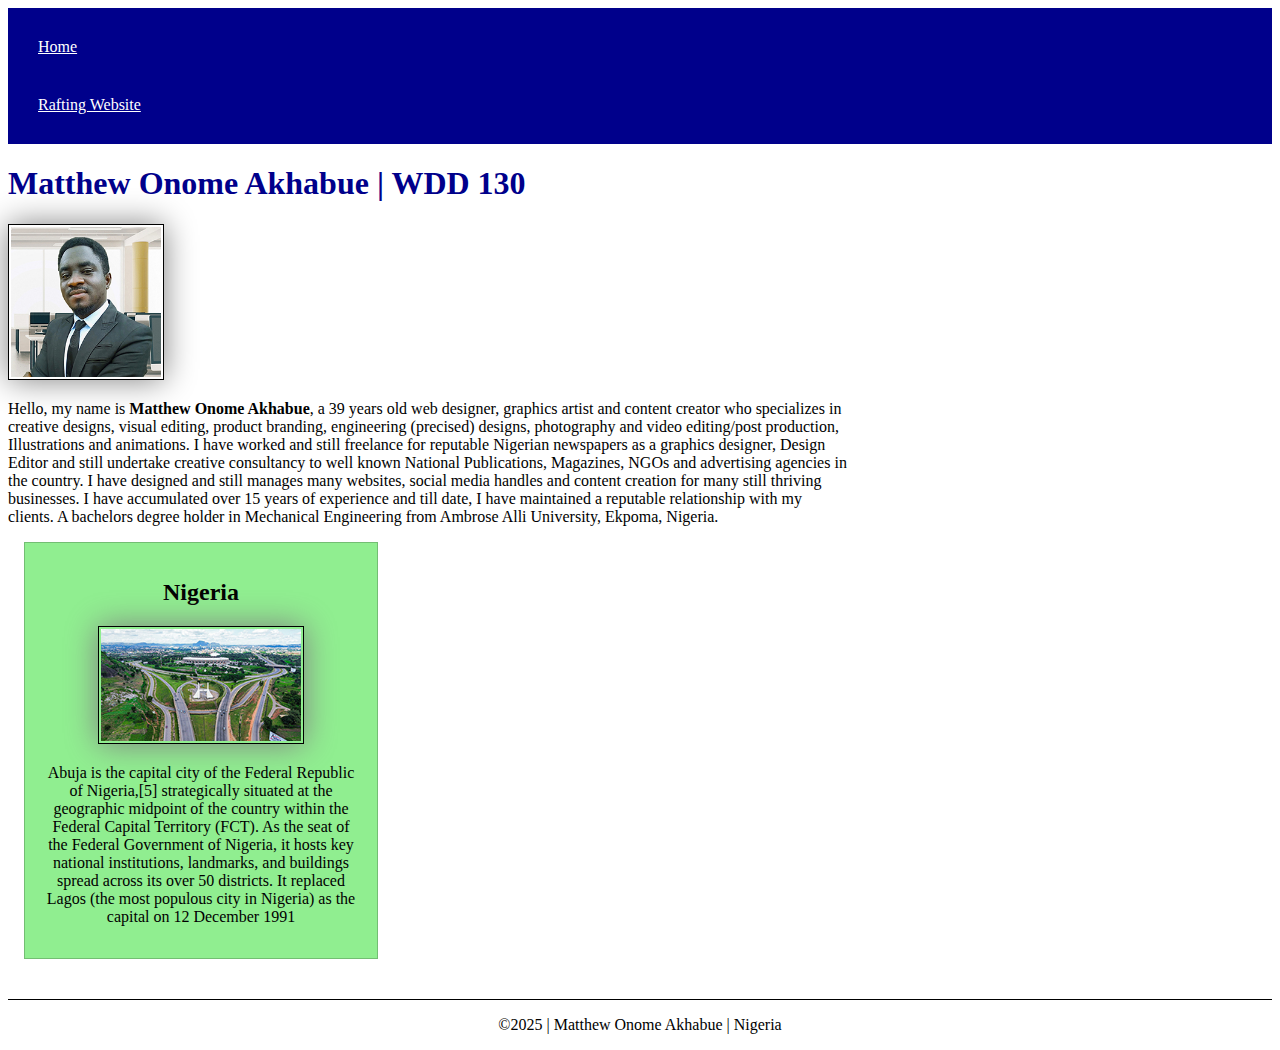
<file: index.html>
<!DOCTYPE html>
<html lang="en-US">
    <head>
        <meta charset="utf-8">
        <meta name="viewport" content="width=device-width, initial-scale=1.0">
    <title>Matthew Onome Akhabue | WDD 130</title>
    <meta name="description" content="This is the Home Page for Matthew for the BYU Course Title WDD 130.">
    <meta name="author" content="Akhabue Onome Matthew">
    <link rel="stylesheet" href="styles/styles.css">

    </head>
    <body>
        <header>
            <nav>
                <a href="#">Home</a>
                <a href="wwr/">Rafting Website</a>
            </nav>
        </header>
        <main>
            <h1>Matthew Onome Akhabue | WDD 130</h1>
            <img src="./images/profile.jpg" alt="Hello, my name is Matthew Onome Akhabue" width="200">
            <p>Hello, my name is <b>Matthew Onome Akhabue</b>, a 39 years old web designer, graphics artist and content creator who specializes in creative designs, visual editing, product branding, engineering (precised) designs, photography and video editing/post production, Illustrations and animations. I have worked and still freelance for reputable Nigerian newspapers as a graphics designer, Design Editor and still undertake creative consultancy to well known National Publications, Magazines, NGOs and advertising agencies in the country. I have designed and still manages many websites, social media handles and content creation for many still thriving businesses.
            I have accumulated over 15 years of experience and till date, I have maintained a reputable relationship with my clients.
            A bachelors degree holder in Mechanical Engineering from Ambrose Alli University, Ekpoma, Nigeria.</p>
        </main>
        <aside>
            <h2>Nigeria</h2>
            <img src="./images/abuja_city.jpeg" alt="Abuja city landscape">
            <p>Abuja is the capital city of the Federal Republic of Nigeria,[5] strategically situated at the geographic midpoint of the country within the Federal Capital Territory (FCT). As the seat of the Federal Government of Nigeria, it hosts key national institutions, landmarks, and buildings spread across its over 50 districts. It replaced Lagos (the most populous city in Nigeria) as the capital on 12 December 1991</p>
        </aside>
        <footer>
            <p> ©2025 | Matthew Onome Akhabue | Nigeria</p>
        </footer>

    
    </body>
</html>
</file>
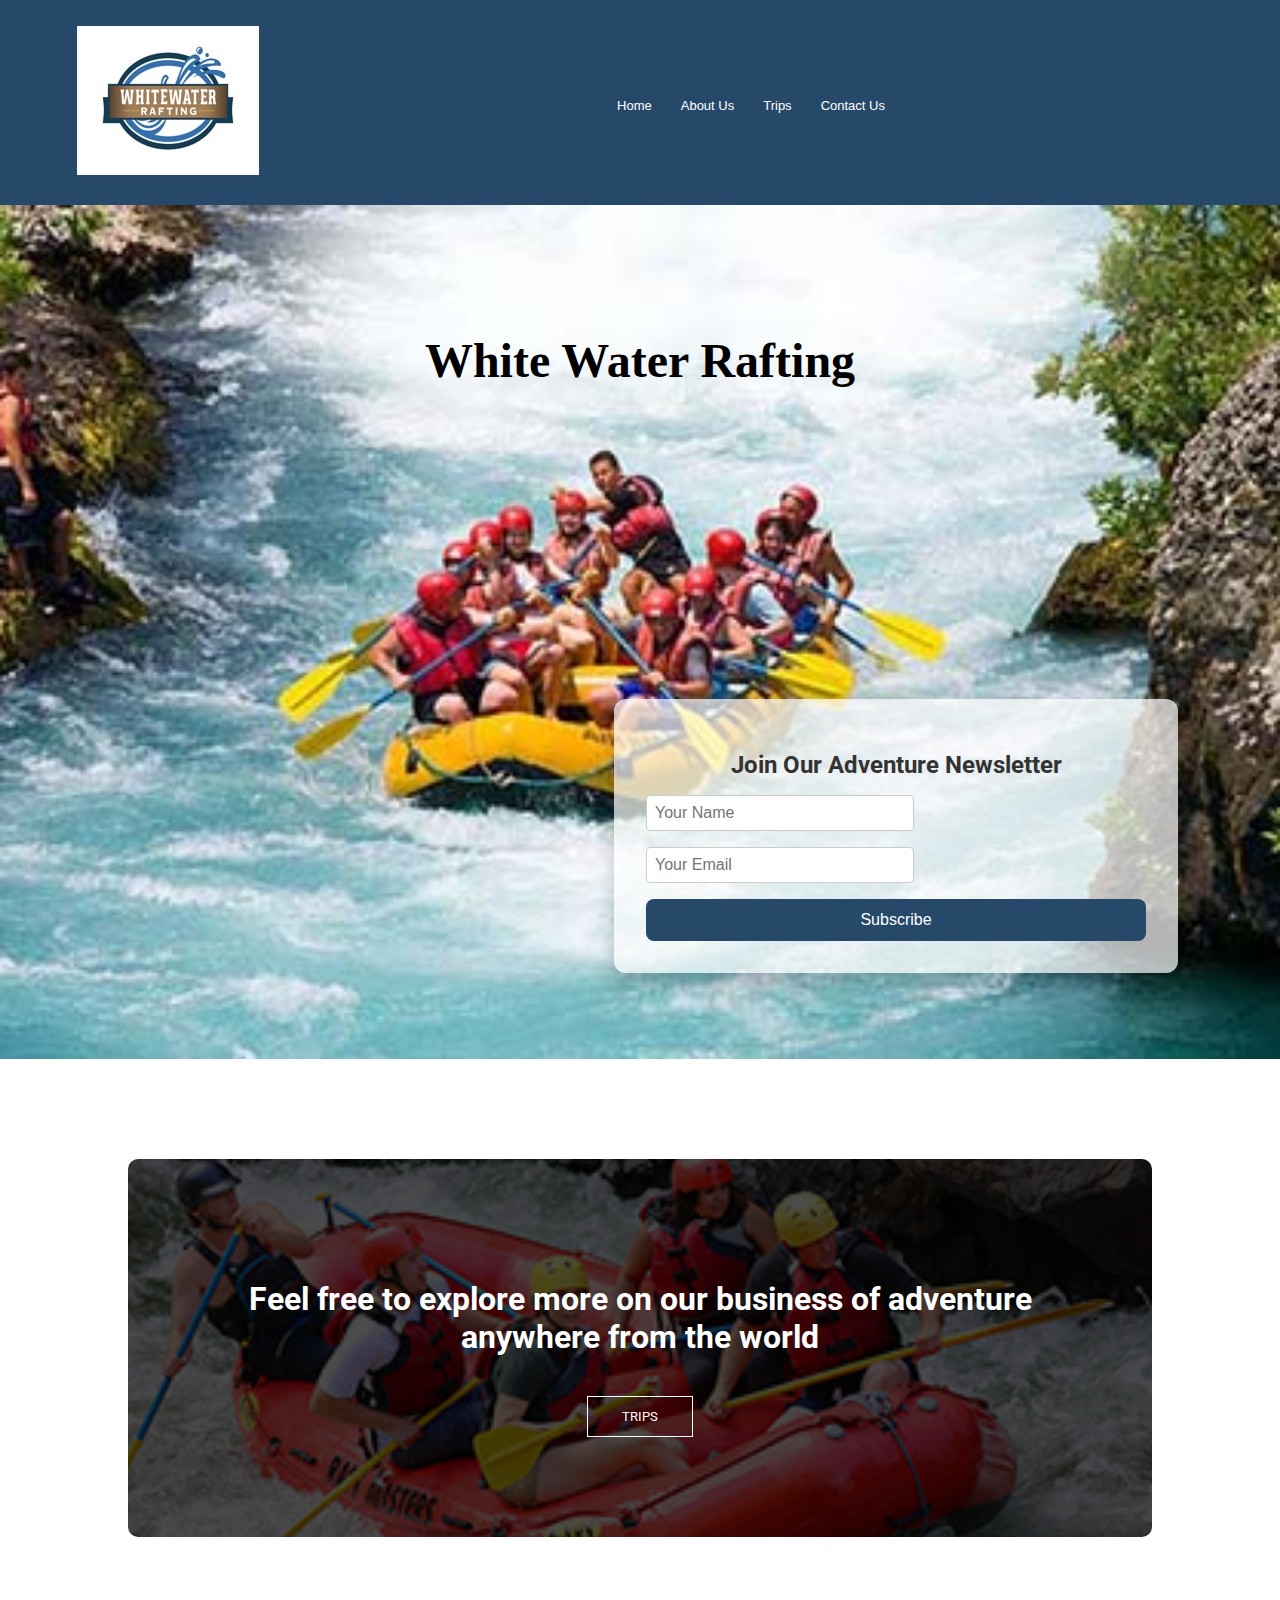
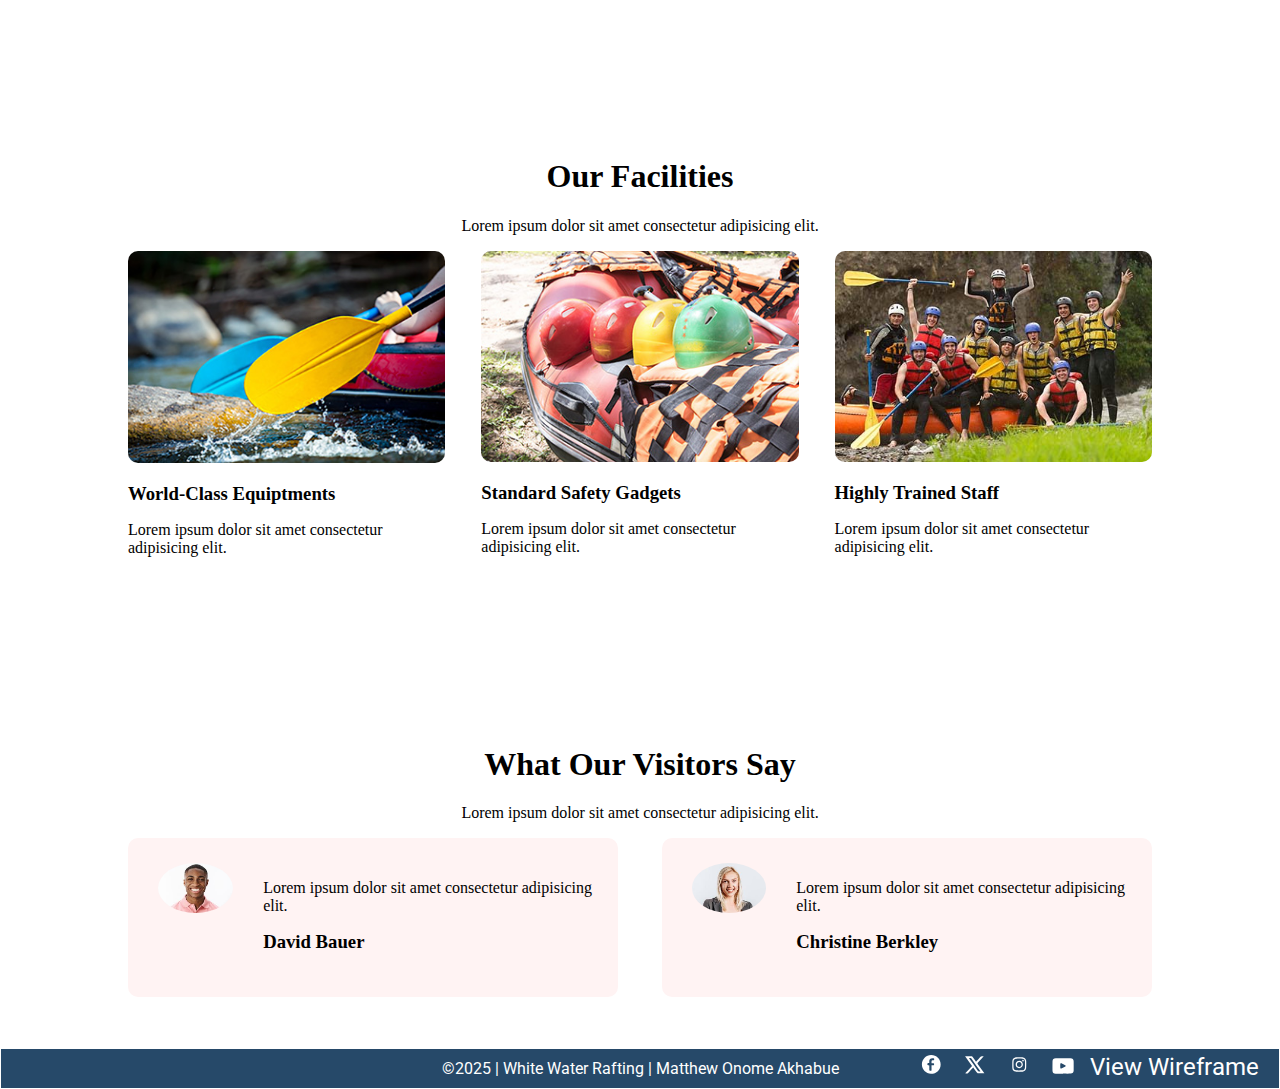
<file: wwr/index.html>
<!DOCTYPE html>
<html lang="en">
<head>
    <meta charset="utf-8">
    <meta name="viewport" content="width=device-width, initial-scale=1.0">
    <title>Home (Rafting Company)</title>
    
      <meta name="description" content="This is the Home Page which welcomes the visitor.">
      <meta name="author" content="Akhabue Onome Matthew"> 
   
    <link rel="stylesheet" href="styles/rafting.css">

    <link rel="preconnect" href="https://fonts.googleapis.com">
<link rel="preconnect" href="https://fonts.gstatic.com" crossorigin>
<link href="https://fonts.googleapis.com/css2?family=Poppins:wght@400;700&family=Roboto:ital,wght@0,100..900;1,100..900&display=swap" rel="stylesheet">

</head>
<body>
    <header>
        <section class="header">
        
            <nav>
            <a href="index.html">
                <img src="./images/logo.jpeg" alt="Logo">
            </a>
            <div class="nav-links" id="navLinks">
                <ul>
                <li><a href="index.html">Home</a></li>
                <li><a href="about.html">About Us</a></li>
                <li><a href="trips.html">Trips</a></li>
                <li><a href="contact.html">Contact Us</a></li>
                </ul>
            </div>
            </nav>
        </section>
    </header>

    <main>
      <section class="home">
        <img src="./images/rafting53_600.jpeg" alt="cover-image">
        <h1>White Water Rafting</h1>
      
        <div class="newsletter-overlay">
          <h2>Join Our Adventure Newsletter</h2>
          <form action="#" method="POST">
            <input type="text" name="name" placeholder="Your Name" required>
            <input type="email" name="email" placeholder="Your Email" required>
            <button type="submit">Subscribe</button>
          </form>
        </div>
      
        <!-- Independent CTA button -->
        <!-- <a href="trips.html" class="cta-floating">Explore Our Rafting Trips</a> -->

      </section>
       <!--The Call to Action Section-->
      <div class="cta">
        <h1>Feel free to explore more on our business of adventure <br>anywhere from the world</h1>
        <a href="trips.html" class="hero-btn"> TRIPS</a>

      </div>

      <!-- Facilities section -->
      <section class="facilities">
        <h1>Our Facilities</h1>
        <P>Lorem ipsum dolor sit amet consectetur adipisicing elit.</P>
        <div class="row">
            <div class="facilities-col">
                <img src="./images/rafting20_600.jpeg" alt="rafting_image_1">
                <h3>World-Class Equiptments</h3>
                <p>Lorem ipsum dolor sit amet consectetur adipisicing elit.</p>
            </div>
        
            <div class="facilities-col">
                <img src="./images/rafting22_600.jpeg" alt="rafting_image_2">
                <h3>Standard Safety Gadgets</h3>
                <p>Lorem ipsum dolor sit amet consectetur adipisicing elit.</p>
            </div>
        
            <div class="facilities-col">
                <img src="./images/rafting59_600.jpeg" alt="rafting_image_3">
                <h3>Highly Trained Staff</h3>
                <p>Lorem ipsum dolor sit amet consectetur adipisicing elit.</p>
            </div>
        </div>
        
      </section>

      <!--Testimonials-->
      <section class="testimonials">
        <h1>What Our Visitors Say</h1>
        <p>Lorem ipsum dolor sit amet consectetur adipisicing elit.</p>
        
        <div class="row">
            <div class="testimonials-col">
                <img src="./images/test1.jpeg" alt="test_image_1">
                <div>
                    <p>Lorem ipsum dolor sit amet consectetur adipisicing elit.</p>
                    <h3>David Bauer</h3>
                </div>
            </div>

            <div class="testimonials-col">
                <img src="./images/test2.jpeg" alt="test_image_2">
                <div>
                    <p>Lorem ipsum dolor sit amet consectetur adipisicing elit.</p>
                    <h3>Christine Berkley</h3>
                  
                  </div>
                </div>
            </div>
      </section>


    </main>

    <footer class="footer">
      <p>©2025 | White Water Rafting | Matthew Onome Akhabue</p>
      <div class="social-icons">
          <a href="#"><img src="./images/facebook.svg" alt="Facebook"></a>
          <a href="#"><img src="./images/twitter.svg" alt="Twitter"></a>
          <a href="#"><img src="./images/intagram.svg" alt="Instagram"></a>
          <a href="#"><img src="./images/youtube.svg" alt="YouTube"></a>
          <p><a href="./images/wireframe_home.png">View Wireframe</a></p>
      </div>
  </footer>
     
      
    
</body>
</html>
</file>
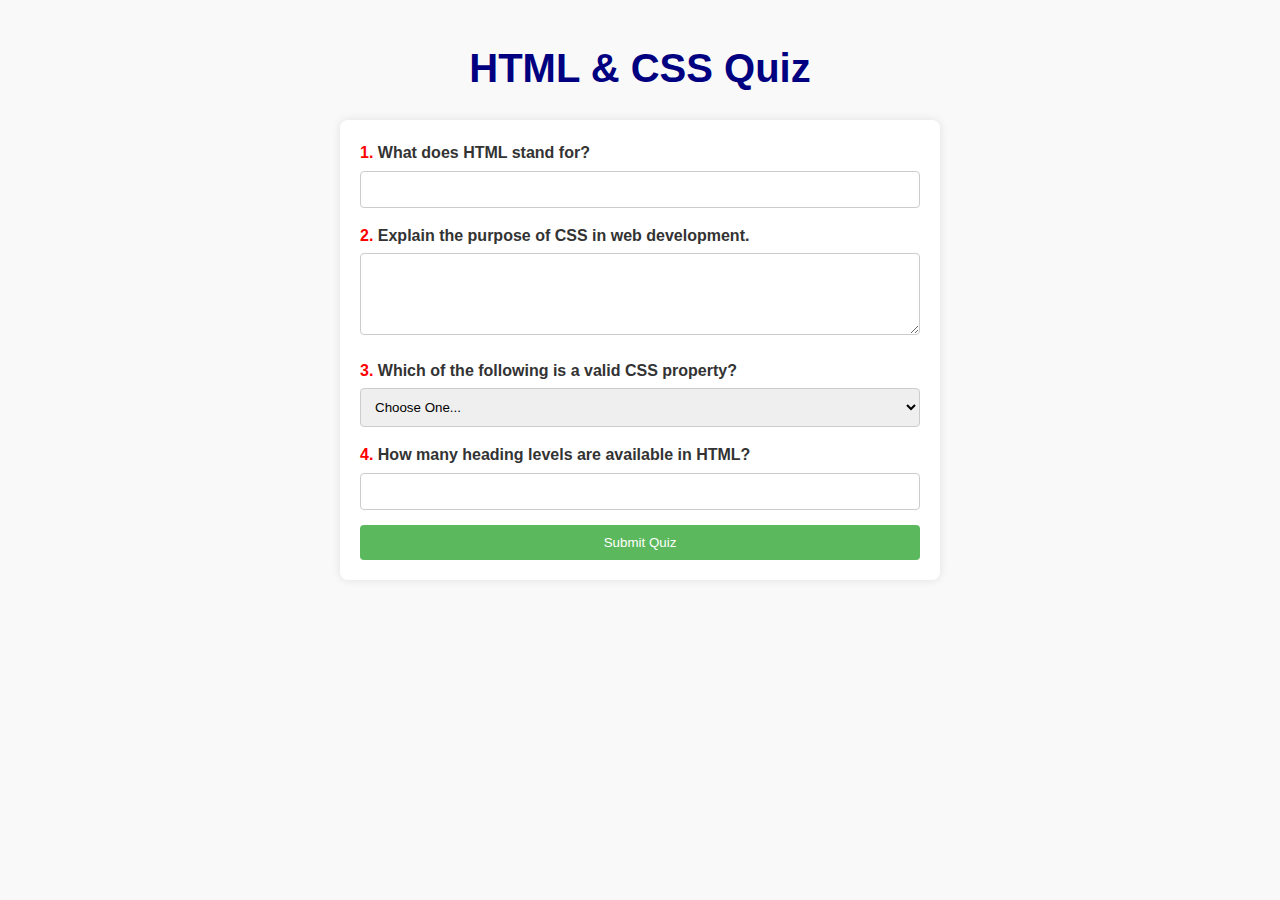
<file: quiz.html>
<!DOCTYPE html>
<html lang="en">
    <head>
        <meta charset="utf-8">
        <meta name="viewport" content="width=device-width, initial-scale=1.0">
        <meta name="description" content="This is the Form Page for Matthew for the BYU Course Title WDD 130.">
        <meta name="author" content="Akhabue Onome Matthew">
        <link rel="stylesheet" href="styles/quiz.css">
        <link rel="preconnect" href="https://fonts.googleapis.com">
        <link rel="preconnect" href="https://fonts.gstatic.com" crossorigin>
        <link href="https://fonts.googleapis.com/css2?family=Poppins:wght@400;700&family=Roboto:ital,wght@0,100..900;1,100..900&display=swap" rel="stylesheet">
        <title>WDD 130 | HTML Form - User Poll</title>
    </head>
<body>
    <header>
        <h1>HTML & CSS Quiz</h1>
    </header>
    <form action="#" method="post">
        <div class="form-item">
            <label for="q1"><span class="bold-red">1. </span>What does HTML stand for?</label>
            <input type="text" id="q1" name="q1">
        </div>
        <div class="form-item">
            <label for="q2"><span class="bold-red">2. </span>Explain the purpose of CSS in web development.</label>
            <textarea id="q2" name="q2" rows="4"></textarea>
        </div>
        <div class="form-item">
            <label for="q3"><span class="bold-red">3. </span>Which of the following is a valid CSS property?</label>
            <select id="q3" name="q3">
                <option value="" selected disabled>Choose One...</option>
                <option value="font-size">font-size</option>
                <option value="text-color">text-color</option>
                <option value="background-image">background-image</option>
            </select>
        </div>
        <div class="form-item">
            <label for="q4"><span class="bold-red">4. </span>How many heading levels are available in HTML?</label>
            <input type="number" id="q4" name="q4" min="1" max="6">
        </div>
        
        
        
        
        <button type="submit">Submit Quiz</button>
    </form>
</body>
</html>
</file>
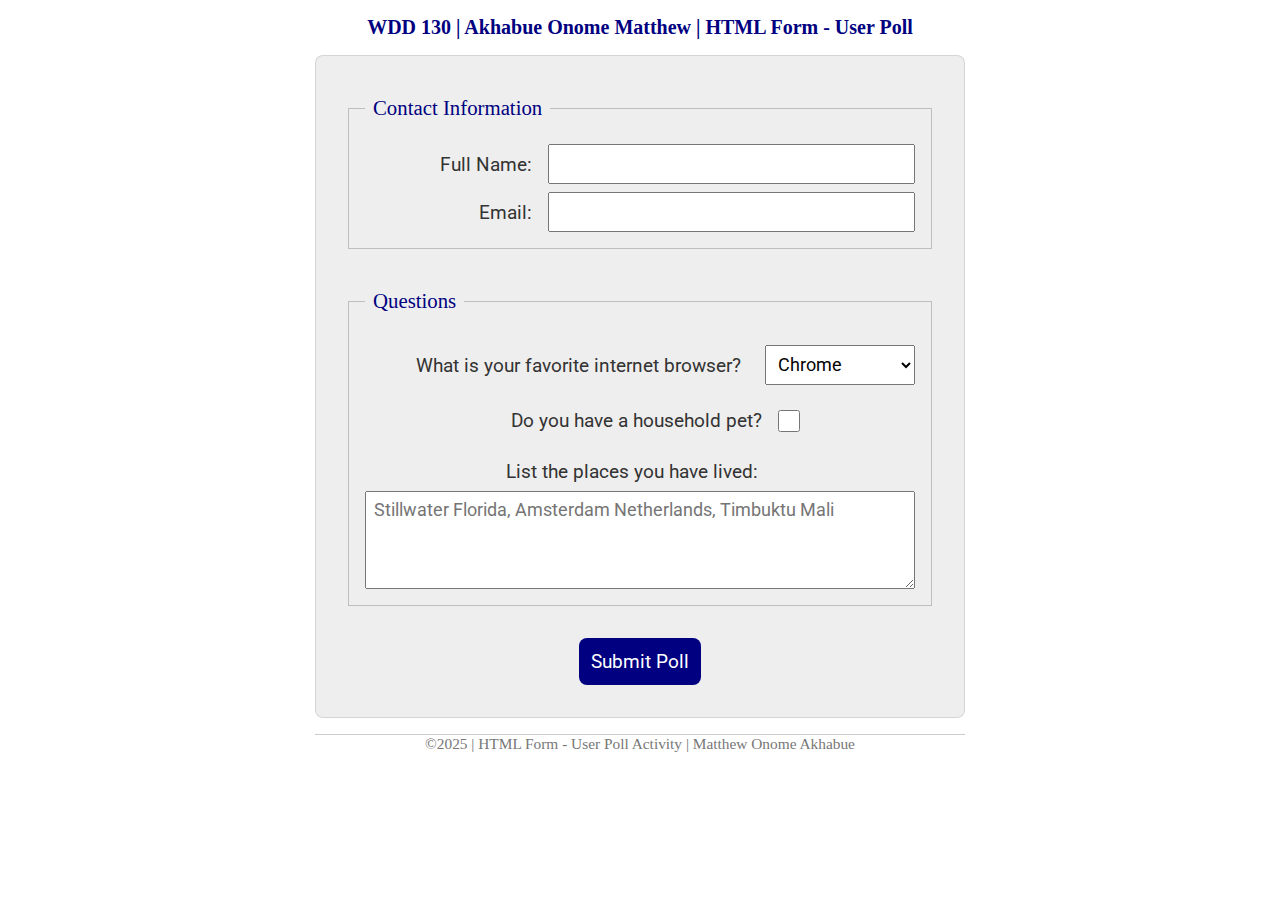
<file: week05/poll-form.html>
<!DOCTYPE html>
<html lang="en-US">
    <head>
        <meta charset="utf-8">
        <meta name="viewport" content="width=device-width, initial-scale=1.0">
        <link rel="stylesheet" href="styles/poll-form.css">
        <link rel="preconnect" href="https://fonts.googleapis.com">
        <link rel="preconnect" href="https://fonts.gstatic.com" crossorigin>
        <link href="https://fonts.googleapis.com/css2?family=Poppins:wght@400;700&family=Roboto:ital,wght@0,100..900;1,100..900&display=swap" rel="stylesheet">
        <title>WDD 130 | HTML Form - User Poll</title>
    </head>
    <body>
        <header>
            <h1>WDD 130 | Akhabue Onome Matthew | HTML Form - User Poll</h1>
        </header>
        <main>
            <form action="#" method="post">
                <fieldset>
                    <legend>Contact Information</legend>
                    <div class="form-item column2">
                        <label for="fullname">Full Name:</label>
                        <input type="text" id="fullname" name="fullname">
                    </div>
                    <div class="form-item column2">
                        <label for="useremail">Email:</label>
                        <input type="email" id="useremail" name="useremail">
                    </div>
                </fieldset>
                <fieldset>
                    <legend>Questions</legend>
                    <div class="browser-row">
                        <label for="browser">What is your favorite internet browser?</label>
                        <div class="column1">
                          <select id="browser" name="browser">
                            <option value="chrome">Chrome</option>
                            <option value="firefox">Firefox</option>
                            <option value="safari">Safari</option>
                            <option value="edge">Edge</option>
                            <option value="brave">Brave</option>
                            <option value="others">Others</option>
                          </select>
                        </div>
                    </div>
                    <div class="form-item column1">
                        <label for="pet">Do you have a household pet?</label>
                        <input type="checkbox" id="pet" name="pet">
                    </div>
                    <label for="feedback" class="browser1">List the places you have lived:</label>
                    <textarea id="feedback" name="feedback" rows="4" placeholder="Stillwater Florida, Amsterdam Netherlands, Timbuktu Mali"></textarea>
                </fieldset>
                <button type="submit">Submit Poll</button>
            </form>
        </main>
        <footer>
            <p> ©2025 | HTML Form - User Poll Activity | Matthew Onome Akhabue</p>
        </footer>
    </body>
</html>
</file>
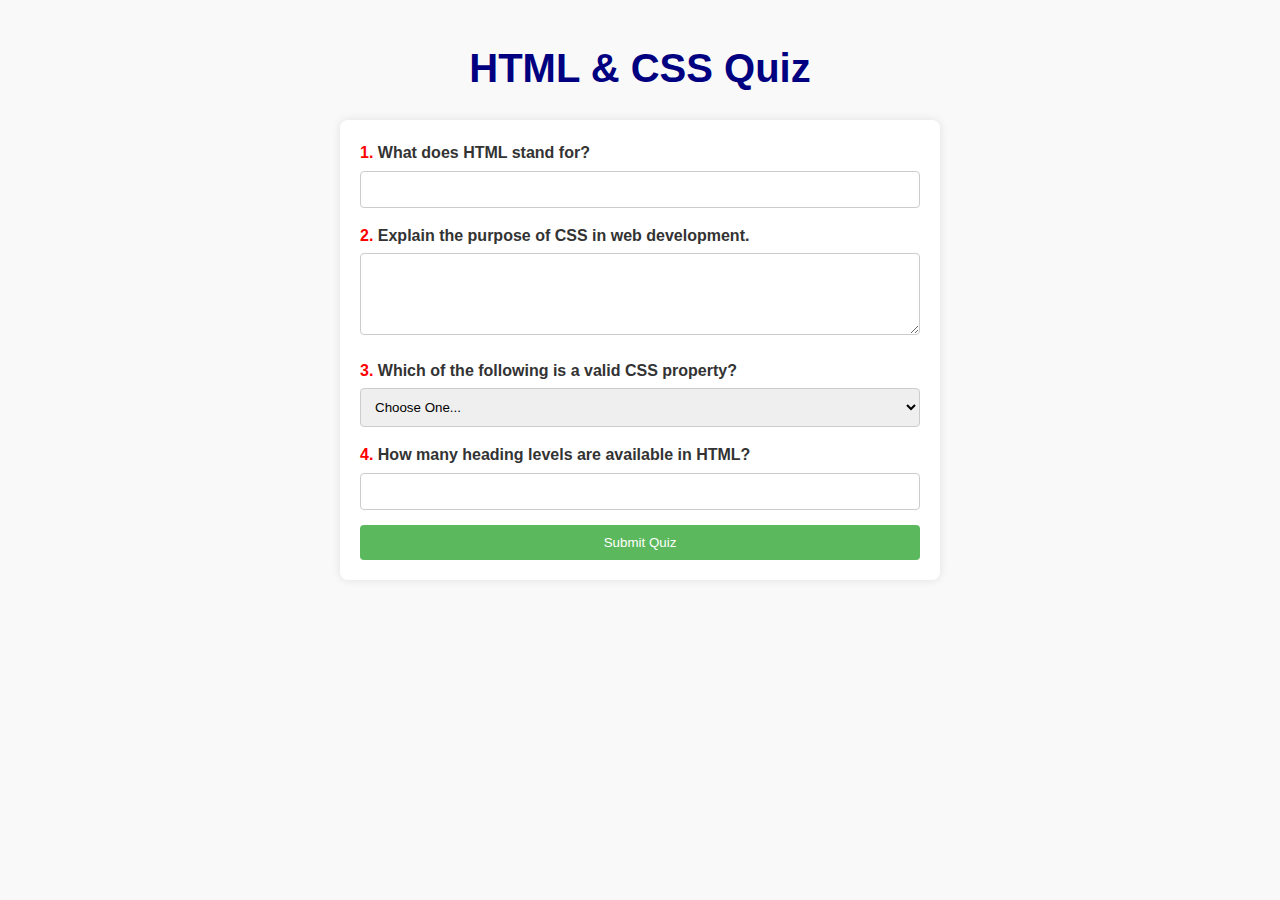
<file: week05/quiz.html>
<!DOCTYPE html>
<html lang="en">
<head>
    <meta charset="UTF-8">
    <meta name="viewport" content="width=device-width, initial-scale=1.0">
    <title>HTML & CSS Quiz</title>
    <link rel="stylesheet" href="styles/quiz.css">
</head>
<body>
    <header>
        <h1>HTML & CSS Quiz</h1>
    </header>
    <form action="#" method="post">
        <div class="form-item">
            <label for="q1"><strong style="color: red;">1. </strong>What does HTML stand for?</label>
            <input type="text" id="q1" name="q1">
        </div>
        <div class="form-item">
            <label for="q2"><strong style="color: red;">2. </strong>Explain the purpose of CSS in web development.</label>
            <textarea id="q2" name="q2" rows="4"></textarea>
        </div>
        <div class="form-item">
            <label for="q3"><strong style="color: red;">3. </strong>Which of the following is a valid CSS property?</label>
            <select id="q3" name="q3">
                <option value="" selected disabled>Choose One...</option>
                <option value="font-size">font-size</option>
                <option value="text-color">text-color</option>
                <option value="background-image">background-image</option>
            </select>
        </div>
        <div class="form-item">
            <label for="q4"><strong style="color: red;">4. </strong>How many heading levels are available in HTML?</label>
            <input type="number" id="q4" name="q4" min="1" max="6">
        </div>
        
        
        
        
        <button type="submit">Submit Quiz</button>
    </form>
</body>
</html>
</file>
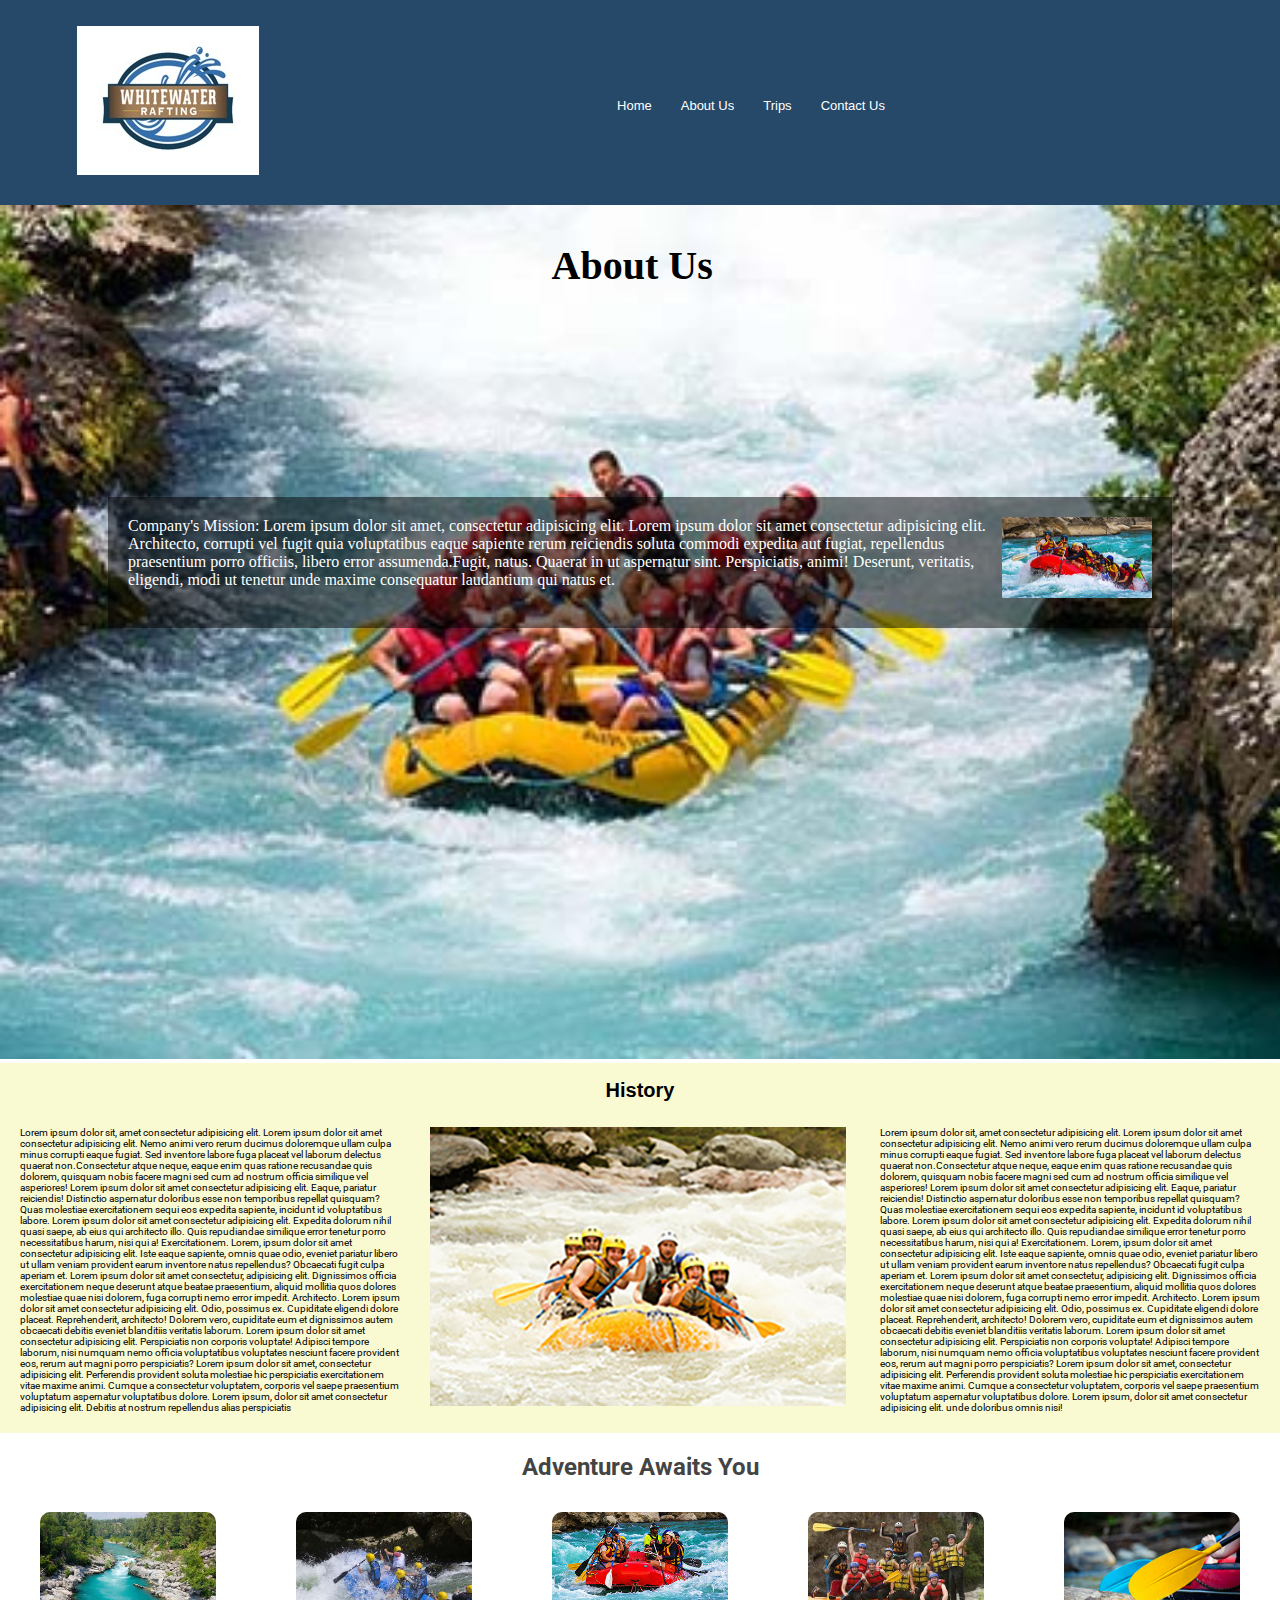
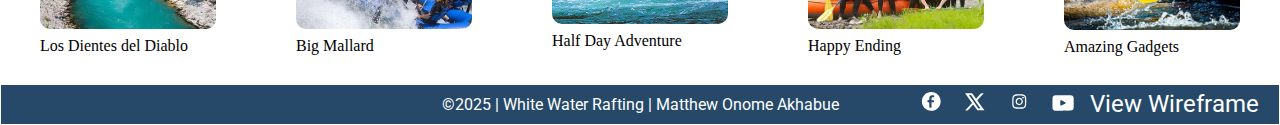
<file: wwr/about.html>
<!DOCTYPE html>
<html lang="en">
    <head>
        <meta charset="utf-8">
        <meta name="viewport" content="width=device-width, initial-scale=1.0">
        <title>About Us (Rafting Company)</title>
        
          <meta name="description" content="This is the About Us Page which gives information about the company and their line of business.">
          <meta name="author" content="Akhabue Onome Matthew"> 
       
        <link rel="stylesheet" href="styles/rafting.css">
    
        <link rel="preconnect" href="https://fonts.googleapis.com">
    <link rel="preconnect" href="https://fonts.gstatic.com" crossorigin>
    <link href="https://fonts.googleapis.com/css2?family=Poppins:wght@400;700&family=Roboto:ital,wght@0,100..900;1,100..900&display=swap" rel="stylesheet">
    
    </head>
    
<body>
    <header>
        <section class="header">
        
            <nav>
            <a href="index.html">
                <img src="./images/logo.jpeg" alt="Logo">
            </a>
            <div class="nav-links" id="navLinks">
                <ul>
                <li><a href="index.html">Home</a></li>
                <li><a href="about.html">About Us</a></li>
                <li><a href="trips.html">Trips</a></li>
                <li><a href="contact.html">Contact Us</a></li>
                </ul>
            </div>
            </nav>
        
    
        </section>
    </header> 


    <main>
        <section class="herodiv">
            <img src="./images/rafting53_600.jpeg" alt="cover-image">
            <h1>About Us</h1>
            <p class="text-box">
              <img src="./images/rafting18_600.jpeg" alt="small-image" class="small-image">
              Company's Mission: Lorem ipsum dolor sit amet, consectetur adipisicing elit. Lorem ipsum dolor sit amet consectetur adipisicing elit. Architecto, corrupti vel fugit quia voluptatibus eaque sapiente rerum reiciendis soluta commodi expedita aut fugiat, repellendus praesentium porro officiis, libero error assumenda.Fugit, natus. Quaerat in ut aspernatur sint. Perspiciatis, animi! Deserunt, veritatis, eligendi, modi ut tenetur unde maxime consequatur laudantium qui natus et.
            </p>
        </section>
          
        <section class="history">
            <h2>History</h2>
            <p>Lorem ipsum dolor sit, amet consectetur adipisicing elit. Lorem ipsum dolor sit amet consectetur adipisicing elit. Nemo animi vero rerum ducimus doloremque ullam culpa minus corrupti eaque fugiat. Sed inventore labore fuga placeat vel laborum delectus quaerat non.Consectetur atque neque, eaque enim quas ratione recusandae quis dolorem, quisquam nobis facere magni sed cum ad nostrum officia similique vel asperiores! Lorem ipsum dolor sit amet consectetur adipisicing elit. Eaque, pariatur reiciendis! Distinctio aspernatur doloribus esse non temporibus repellat quisquam? Quas molestiae exercitationem sequi eos expedita sapiente, incidunt id voluptatibus labore. Lorem ipsum dolor sit amet consectetur adipisicing elit. Expedita dolorum nihil quasi saepe, ab eius qui architecto illo. Quis repudiandae similique error tenetur porro necessitatibus harum, nisi qui a! Exercitationem. Lorem, ipsum dolor sit amet consectetur adipisicing elit. Iste eaque sapiente, omnis quae odio, eveniet pariatur libero ut ullam veniam provident earum inventore natus repellendus? Obcaecati fugit culpa aperiam et. Lorem ipsum dolor sit amet consectetur, adipisicing elit. Dignissimos officia exercitationem neque deserunt atque beatae praesentium, aliquid mollitia quos dolores molestiae quae nisi dolorem, fuga corrupti nemo error impedit. Architecto. Lorem ipsum dolor sit amet consectetur adipisicing elit. Odio, possimus ex. Cupiditate eligendi dolore placeat. Reprehenderit, architecto! Dolorem vero, cupiditate eum et dignissimos autem obcaecati debitis eveniet blanditiis veritatis laborum. Lorem ipsum dolor sit amet consectetur adipisicing elit. Perspiciatis non corporis voluptate! Adipisci tempore laborum, nisi numquam nemo officia voluptatibus voluptates nesciunt facere provident eos, rerum aut magni porro perspiciatis? Lorem ipsum dolor sit amet, consectetur adipisicing elit. Perferendis provident soluta molestiae hic perspiciatis exercitationem vitae maxime animi. Cumque a consectetur voluptatem, corporis vel saepe praesentium voluptatum aspernatur voluptatibus dolore. Lorem ipsum, dolor sit amet consectetur adipisicing elit. Debitis at nostrum repellendus alias perspiciatis </p>
            <img src="./images/rafting4_600.jpeg" alt="history-child-image">
            <p>Lorem ipsum dolor sit, amet consectetur adipisicing elit. Lorem ipsum dolor sit amet consectetur adipisicing elit. Nemo animi vero rerum ducimus doloremque ullam culpa minus corrupti eaque fugiat. Sed inventore labore fuga placeat vel laborum delectus quaerat non.Consectetur atque neque, eaque enim quas ratione recusandae quis dolorem, quisquam nobis facere magni sed cum ad nostrum officia similique vel asperiores! Lorem ipsum dolor sit amet consectetur adipisicing elit. Eaque, pariatur reiciendis! Distinctio aspernatur doloribus esse non temporibus repellat quisquam? Quas molestiae exercitationem sequi eos expedita sapiente, incidunt id voluptatibus labore. Lorem ipsum dolor sit amet consectetur adipisicing elit. Expedita dolorum nihil quasi saepe, ab eius qui architecto illo. Quis repudiandae similique error tenetur porro necessitatibus harum, nisi qui a! Exercitationem. Lorem, ipsum dolor sit amet consectetur adipisicing elit. Iste eaque sapiente, omnis quae odio, eveniet pariatur libero ut ullam veniam provident earum inventore natus repellendus? Obcaecati fugit culpa aperiam et. Lorem ipsum dolor sit amet consectetur, adipisicing elit. Dignissimos officia exercitationem neque deserunt atque beatae praesentium, aliquid mollitia quos dolores molestiae quae nisi dolorem, fuga corrupti nemo error impedit. Architecto. Lorem ipsum dolor sit amet consectetur adipisicing elit. Odio, possimus ex. Cupiditate eligendi dolore placeat. Reprehenderit, architecto! Dolorem vero, cupiditate eum et dignissimos autem obcaecati debitis eveniet blanditiis veritatis laborum. Lorem ipsum dolor sit amet consectetur adipisicing elit. Perspiciatis non corporis voluptate! Adipisci tempore laborum, nisi numquam nemo officia voluptatibus voluptates nesciunt facere provident eos, rerum aut magni porro perspiciatis? Lorem ipsum dolor sit amet, consectetur adipisicing elit. Perferendis provident soluta molestiae hic perspiciatis exercitationem vitae maxime animi. Cumque a consectetur voluptatem, corporis vel saepe praesentium voluptatum aspernatur voluptatibus dolore. Lorem ipsum, dolor sit amet consectetur adipisicing elit. unde doloribus omnis nisi!</p>

        </section>

        <section class="adventure">
            <h2>Adventure Awaits You</h2>
            <div class="facilities-col">
                <figure>
                    <img src="./images/rafting58_600.jpeg" alt="photo-1">
                    <figcaption>Los Dientes del Diablo</figcaption>
                </figure>

            </div>
            <div class="facilities-col">
                <figure>
                    <img src="./images/rafting64_600.jpeg" alt="photo-2">
                    <figcaption>Big Mallard</figcaption>
                </figure>
            </div>
            <div class="facilities-col">
                <figure>
                    <img src="./images/rafting17_600.jpeg" alt="photo-3">
                    <figcaption>Half Day Adventure</figcaption>
                </figure>
            </div>
            <div class="facilities-col">
                <figure>
                    <img src="./images/rafting59_600.jpeg" alt="photo-2">
                    <figcaption>Happy Ending</figcaption>
                </figure>
            </div>
            <div class="facilities-col">
                <figure>
                    <img src="./images/rafting20_600.jpeg" alt="photo-3">
                    <figcaption>Amazing Gadgets</figcaption>
                </figure>
            </div>

        </section>


    </main>

    <footer class="footer">
        <p>©2025 | White Water Rafting | Matthew Onome Akhabue</p>
        <div class="social-icons">
            <a href="#"><img src="./images/facebook.svg" alt="Facebook"></a>
            <a href="#"><img src="./images/twitter.svg" alt="Twitter"></a>
            <a href="#"><img src="./images/intagram.svg" alt="Instagram"></a>
            <a href="#"><img src="./images/youtube.svg" alt="YouTube"></a>
            <p><a href="./images/wireframe_about_us.png">View Wireframe</a></p>
        </div>
    </footer>
    
</body> 
</html>
</file>
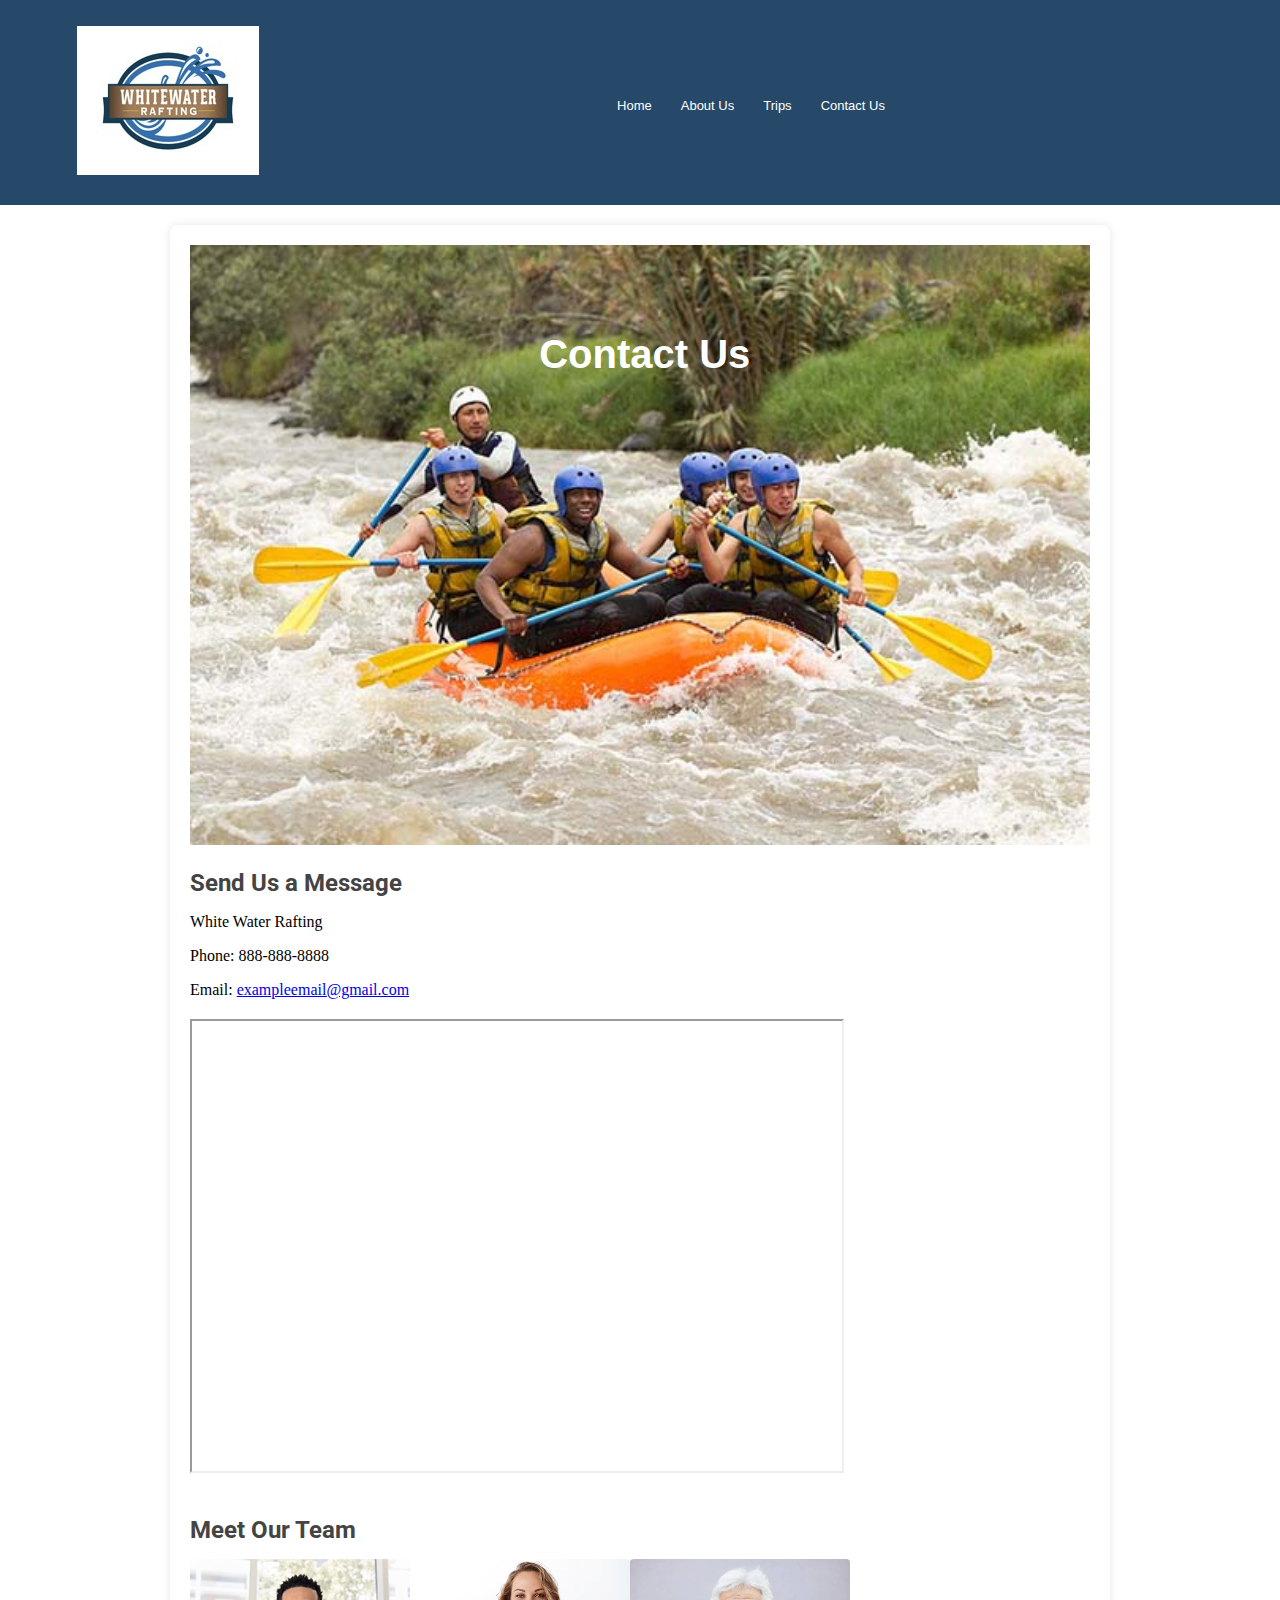
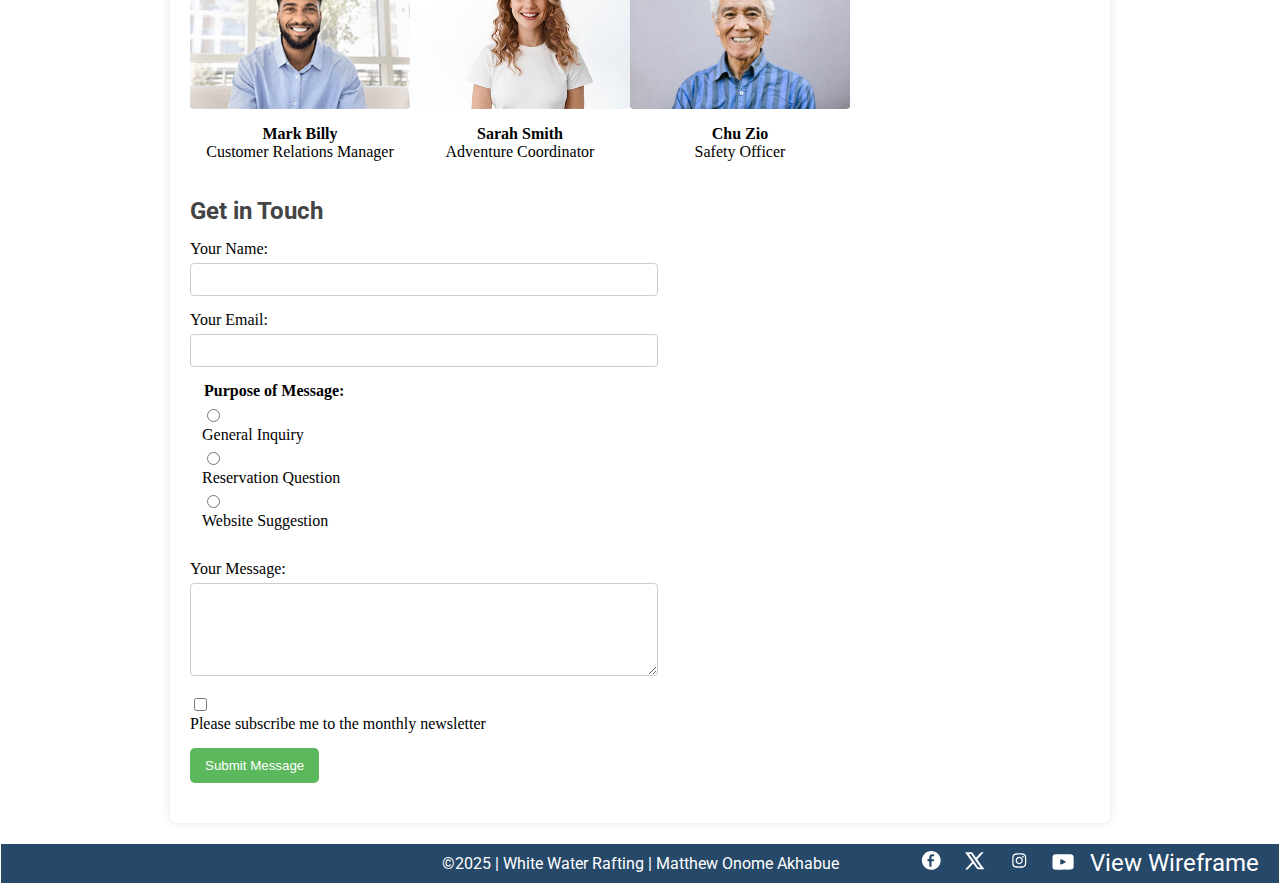
<file: wwr/contact.html>
<!DOCTYPE html>
<html lang="en">
    <head>
    <!-- Head Section: Contains meta information and links to stylesheets -->

        <meta charset="utf-8">
        <meta name="viewport" content="width=device-width, initial-scale=1.0">
        <title>Contact Us (Rafting Company)</title>
        
        <meta name="description" content="This is the Contact Us Page where the site visitor can actually give feedback to us.">
        <meta name="author" content="Akhabue Onome Matthew"> 
       
        <link rel="stylesheet" href="styles/rafting.css">
    
        <link rel="preconnect" href="https://fonts.googleapis.com">
        <link rel="preconnect" href="https://fonts.gstatic.com" crossorigin>
        <link href="https://fonts.googleapis.com/css2?family=Poppins:wght@400;700&family=Roboto:ital,wght@0,100..900;1,100..900&display=swap" rel="stylesheet">
   
    </head>
    
<body>
<!-- Header Section: Contains the navigation bar -->

    <header>
        <section class="header">
        
            <nav>
            <a href="contact.html">
                <img src="./images/logo.jpeg" alt="Logo">
            </a>
            <div class="nav-links" id="navLinks">
                <ul>
                <li><a href="index.html">Home</a></li>
                <li><a href="about.html">About Us</a></li>
                <li><a href="trips.html">Trips</a></li>
                <li><a href="contact.html">Contact Us</a></li>
                </ul>
            </div>
            </nav>
        
    
        </section>
    </header> 


    <!-- Main Content Section: Contains the main content of the page -->


    <main class="contact1">
            <div class="info-div">
                <div class="hero11">
                    <img src="./images/rafting60_1024.jpeg" alt="">
                    <h1>Contact Us</h1>
                </div>
                <h2>Send Us a Message</h2>
                <p>White Water Rafting</p>
                <p>Phone: 888-888-8888</p>
                <p>Email: <a href="mailto:">exampleemail@gmail.com</a></p>
            </div>
            
            <!-- Map Section: Displays the location map -->
            <div class="map">
                <iframe
                src="https://www.google.com/maps/embed?pb=!1m18!1m12!1m3!1d1717.4436064734757!2d-111.78506376134168!3d43.81465792523806!2m3!1f0!2f0!3f0!3m2!1i1024!2i768!4f13.1!3m3!1m2!1s0x53540b03dc48a5cf%3A0x1e5534d3c38ef412!2sBrigham%20Young%20University-Idaho!5e0!3m2!1sen!2sng!4v1743563552610!5m2!1sen!2sng"></iframe>
            </div>
        

        <!-- Employee Section: Introduces team members -->

        <section class="team">
            <h2>Meet Our Team</h2>
            <div class="employee">
                <img src="./images/employee1.png" alt="Employee Name">
                <p><strong>Mark Billy</strong><br>Customer Relations Manager</p>
            </div>
            <div class="employee">
                <img src="./images/employee2.png" alt="Employee Name">
                <p><strong>Sarah Smith</strong><br>Adventure Coordinator</p>
            </div>
            <div class="employee">
                <img src="./images/employee3.jpeg" alt="Employee Name">
                <p><strong>Chu Zio</strong><br>Safety Officer</p>
            </div>
        </section>

        <!-- Contact Form Section: Allows users to send messages -->
        <section class="contact-form">
            <h2>Get in Touch</h2>
            <form action="submit_form.php" method="post">
                <div class="form-group">
                    <label for="name">Your Name:</label>
                    <input type="text" id="name" name="name" required>
                </div>

                <div class="form-group">
                    <label for="email">Your Email:</label>
                    <input type="email" id="email" name="email" required>
                </div>

                <fieldset class="form-group">
                    <legend>Purpose of Message:</legend>
                    <div>
                        <input type="radio" id="general" name="purpose" value="General Inquiry" required>
                        <label for="general">General Inquiry</label>
                    </div>
                    <div>
                        <input type="radio" id="reservation" name="purpose" value="Reservation Question">
                        <label for="reservation">Reservation Question</label>
                    </div>
                    <div>
                        <input type="radio" id="suggestion" name="purpose" value="Website Suggestion">
                        <label for="suggestion">Website Suggestion</label>
                    </div>
                </fieldset>

                <div class="form-group">
                    <label for="message">Your Message:</label>
                    <textarea id="message" name="message" rows="5" required></textarea>
                </div>

                <div class="form-group">
                    <input type="checkbox" id="subscribe" name="subscribe">
                    <label for="subscribe">Please subscribe me to the monthly newsletter</label>
                </div>

                <button type="submit">Submit Message</button>
            </form>
        </section>



    </main>

    <!-- Footer Section: Contains footer information and social media links -->

    <footer class="footer">
        <p>©2025 | White Water Rafting | Matthew Onome Akhabue</p>
        <div class="social-icons">
            <a href="#"><img src="./images/facebook.svg" alt="Facebook"></a>
            <a href="#"><img src="./images/twitter.svg" alt="Twitter"></a>
            <a href="#"><img src="./images/intagram.svg" alt="Instagram"></a>
            <a href="#"><img src="./images/youtube.svg" alt="YouTube"></a>
            <p><a href="./images/wireframe.png">View Wireframe</a></p>
        </div>
    </footer>
    
</body>
</html>
</file>
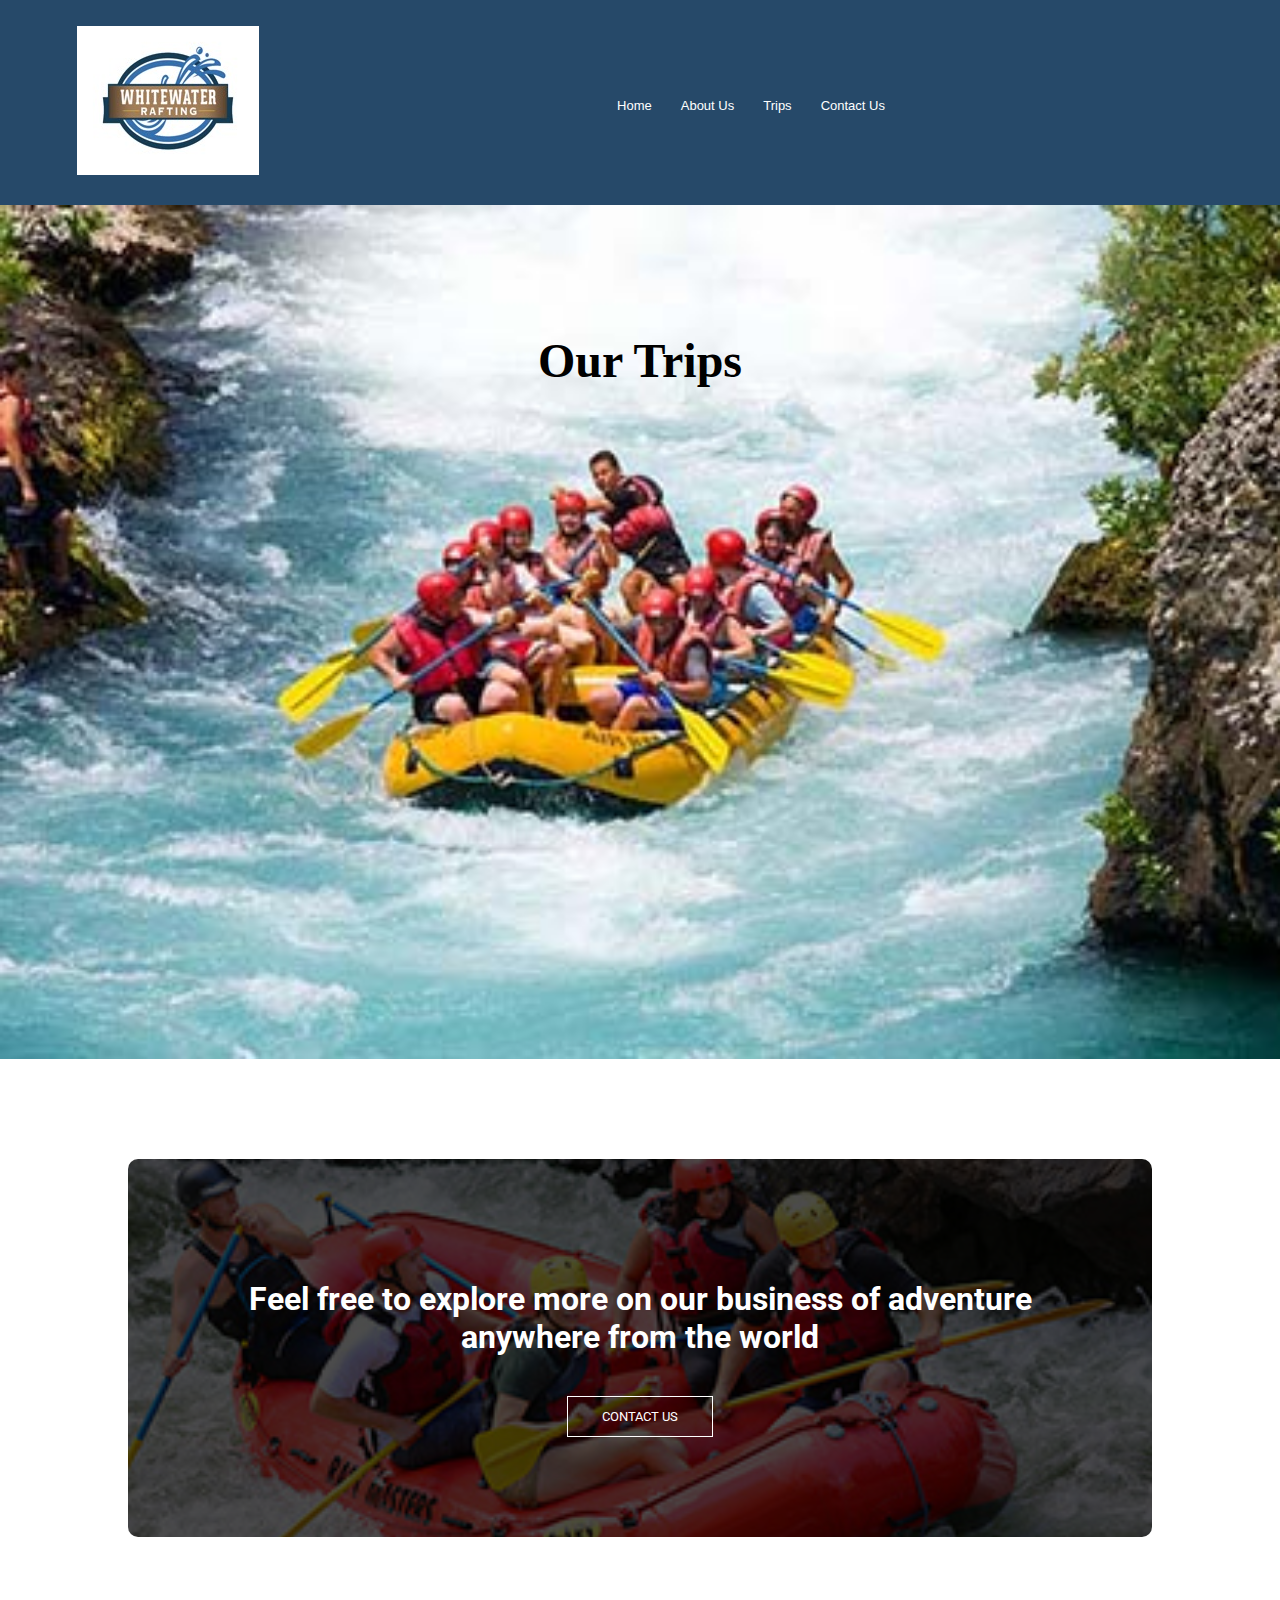
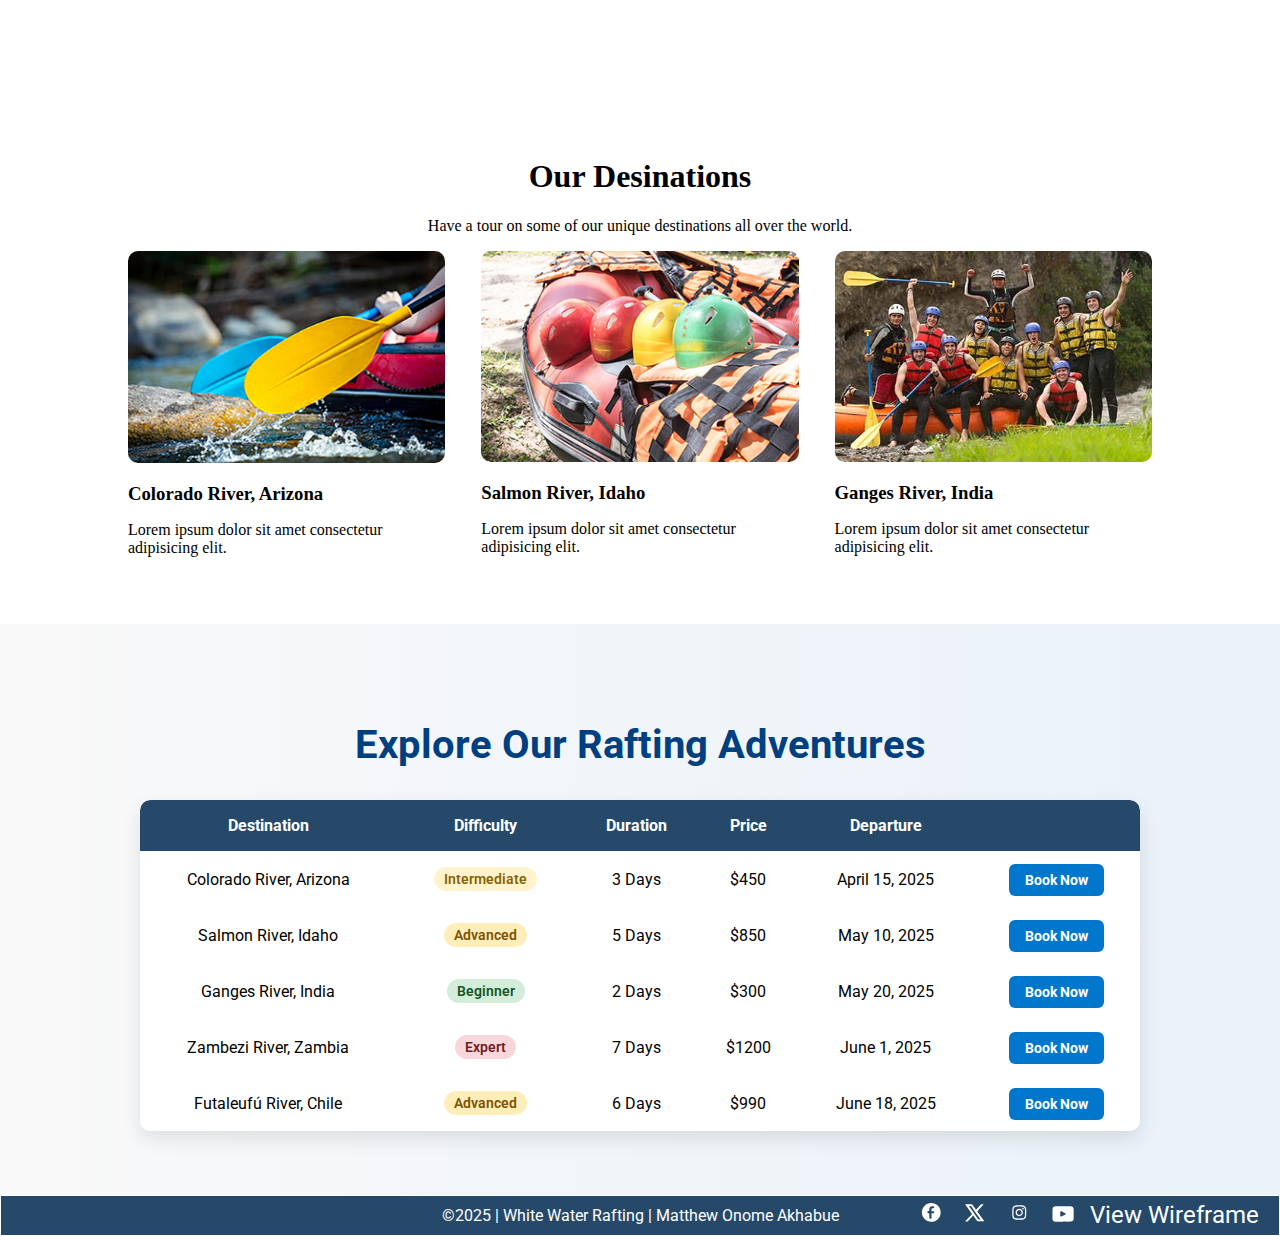
<file: wwr/trips.html>
<!DOCTYPE html>
<html lang="en">
<head>
    <meta charset="utf-8">
    <meta name="viewport" content="width=device-width, initial-scale=1.0">
    <title>Trips (Rafting Company)</title>
    
      <meta name="description" content="This is the Trips page where you can get information about the specific rafting trips, adventures, and packages that the company offers to clients.">
      <meta name="author" content="Akhabue Onome Matthew"> 
   
    <link rel="stylesheet" href="styles/rafting.css">

    <link rel="preconnect" href="https://fonts.googleapis.com">
<link rel="preconnect" href="https://fonts.gstatic.com" crossorigin>
<link href="https://fonts.googleapis.com/css2?family=Poppins:wght@400;700&family=Roboto:ital,wght@0,100..900;1,100..900&display=swap" rel="stylesheet">

</head>
<body>
    <header>
        <section class="header">
        
            <nav>
            <a href="trips.html">
                <img src="./images/logo.jpeg" alt="crew">
            </a>
            <div class="nav-links" id="navLinks">
                <ul>
                <li><a href="index.html">Home</a></li>
                <li><a href="about.html">About Us</a></li>
                <li><a href="trips.html">Trips</a></li>
                <li><a href="contact.html">Contact Us</a></li>
                </ul>
            </div>
            </nav>
        </section>
    </header>

    <main>
        <section class="home">
          <img src="./images/rafting53_600.jpeg" alt="cover-image">
          <h1>Our Trips</h1>
        </section>
        <section>
            <!--The Call to Action Section-->

          <div class="cta">
            <h1>Feel free to explore more on our business of adventure <br>anywhere from the world</h1>
            <a href="contact.html" class="hero-btn"> CONTACT US</a>
    
          </div>
          <!-- Facilities/Destination section -->
        <section class="facilities">
        <h1>Our Desinations</h1>
        <P>Have a tour on some of our unique destinations all over the world.</P>
        <div class="row">
            <div class="facilities-col">
                <img src="./images/rafting20_600.jpeg" alt="fac_image_1">
                <h3>Colorado River, Arizona</h3>
                <p>Lorem ipsum dolor sit amet consectetur adipisicing elit.</p>
            </div>
        
            <div class="facilities-col">
                <img src="./images/rafting22_600.jpeg" alt="fac_image_1">
                <h3>Salmon River, Idaho</h3>
                <p>Lorem ipsum dolor sit amet consectetur adipisicing elit.</p>
            </div>
        
            <div class="facilities-col">
                <img src="./images/rafting59_600.jpeg" alt="fac_image_1">
                <h3>Ganges River, India</h3>
                <p>Lorem ipsum dolor sit amet consectetur adipisicing elit.</p>
            </div>
        </div>
        
        </section>
          <section class="trips-section">
            <h2>Explore Our Rafting Adventures</h2>
            <div class="table-container">
              <table class="trip-table">
                <thead>
                  <tr>
                    <th>Destination</th>
                    <th>Difficulty</th>
                    <th>Duration</th>
                    <th>Price</th>
                    <th>Departure</th>
                    <th></th>
                  </tr>
                </thead>
                <tbody>
                  <tr>
                    <td>Colorado River, Arizona</td>
                    <td><span class="tag intermediate">Intermediate</span></td>
                    <td>3 Days</td>
                    <td>$450</td>
                    <td>April 15, 2025</td>
                    <td><a href="contact.html" class="book-btn">Book Now</a></td>
                  </tr>
                  <tr>
                    <td>Salmon River, Idaho</td>
                    <td><span class="tag advanced">Advanced</span></td>
                    <td>5 Days</td>
                    <td>$850</td>
                    <td>May 10, 2025</td>
                    <td><a href="contact.html" class="book-btn">Book Now</a></td>
                  </tr>
                  <tr>
                    <td>Ganges River, India</td>
                    <td><span class="tag beginner">Beginner</span></td>
                    <td>2 Days</td>
                    <td>$300</td>
                    <td>May 20, 2025</td>
                    <td><a href="contact.html" class="book-btn">Book Now</a></td>
                  </tr>
                  <tr>
                    <td>Zambezi River, Zambia</td>
                    <td><span class="tag expert">Expert</span></td>
                    <td>7 Days</td>
                    <td>$1200</td>
                    <td>June 1, 2025</td>
                    <td><a href="contact.html" class="book-btn">Book Now</a></td>
                  </tr>
                  <tr>
                    <td>Futaleufú River, Chile</td>
                    <td><span class="tag advanced">Advanced</span></td>
                    <td>6 Days</td>
                    <td>$990</td>
                    <td>June 18, 2025</td>
                    <td><a href="contact.html" class="book-btn">Book Now</a></td>
                  </tr>
                </tbody>
              </table>
            </div>
          </section>
        </section>
  
       
  
  
    </main>
    <footer class="footer">
        <p>©2025 | White Water Rafting | Matthew Onome Akhabue</p>
        <div class="social-icons">
            <a href="#"><img src="./images/facebook.svg" alt="Facebook"></a>
            <a href="#"><img src="./images/twitter.svg" alt="Twitter"></a>
            <a href="#"><img src="./images/intagram.svg" alt="Instagram"></a>
            <a href="#"><img src="./images/youtube.svg" alt="YouTube"></a>
            <p><a href="./images/wireframe_trips.png">View Wireframe</a></p>
        </div>
    </footer>
    
    
</body>
</html>
</file>
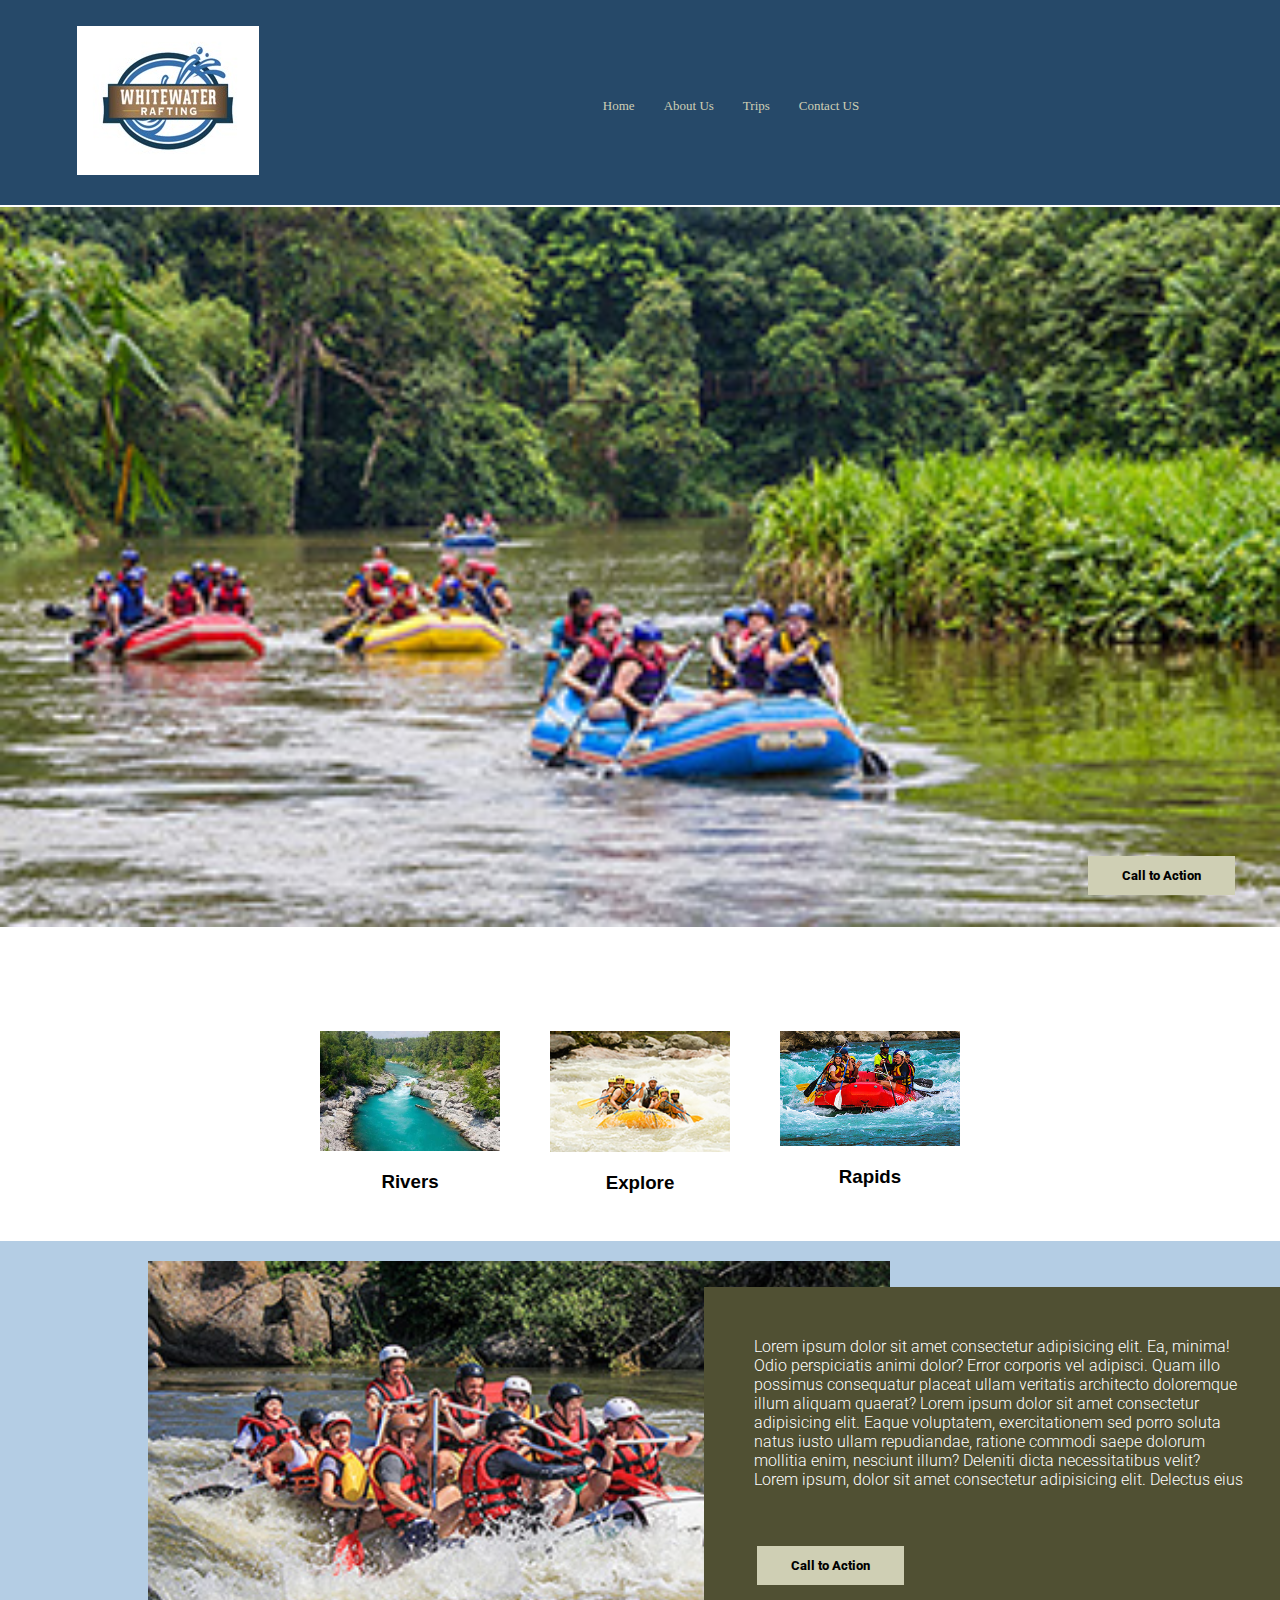
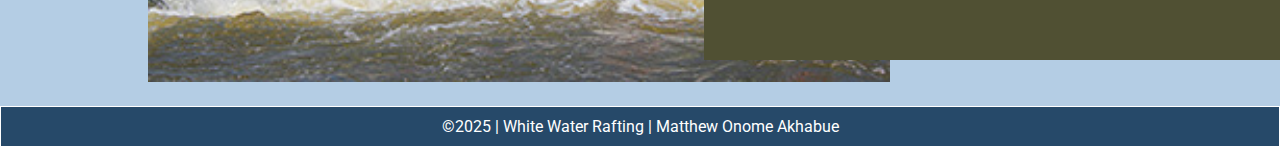
<file: wwr/wireframe.html>
<!DOCTYPE html>
<html lang="en-US">
  <head>
    <meta charset="utf-8">
    <meta name="viewport" content="width=device-width, initial-scale=1.0">
    <title>Wireframe Practice</title>
    
      <meta name="description" content="This is the Home Page for Matthew for the BYU Course Title WDD 130.">
      <meta name="author" content="Akhabue Onome Matthew"> 
   
    <link rel="stylesheet" href="styles/styles.css">

    <link rel="preconnect" href="https://fonts.googleapis.com">
<link rel="preconnect" href="https://fonts.gstatic.com" crossorigin>
<link href="https://fonts.googleapis.com/css2?family=Poppins:wght@400;700&family=Roboto:ital,wght@0,100..900;1,100..900&display=swap" rel="stylesheet">
<link href="https://cdn.materialdesignicons.com/5.4.55/css/materialdesignicons.min.css" rel="stylesheet">
  </head>
  <body>
    <header>
        <section class="header">
        
            <nav>
            <a href="index.html">
                <img src="./images/logo.jpeg" alt="Logo">
            </a>
            <div class="nav-links" id="navLinks">
                <ul>
                <li><a href="index.html">Home</a></li>
                <li><a href="#">About Us</a></li>
                <li><a href="#">Trips</a></li>
                <li><a href="#">Contact US</a></li>
                </ul>
            </div>
            </nav>
        
    
        </section>
    </header> 
       
    <main>

        <section class="herodiv">
            <img src="./images/rafting15_600.jpeg" alt="cover-image">
                <a href="" class="hero-btn">Call to Action</a>
        </section>

        <!-- Facilities section -->
        <section class="facilities">
        <div class="row">
            <div class="facilities-col">
            <img src="./images/rafting58_600.jpeg" alt="photo-1">
            <h3>Rivers</h3>
            </div>
            <div class="facilities-col">
            <img src="./images/rafting4_600.jpeg" alt="photo-2">
            <h3>Explore</h3>
            </div>
            <div class="facilities-col">
            <img src="./images/rafting17_600.jpeg" alt="photo-3">
            <h3>Rapids</h3>
            </div>
        </div>
        </section>

        <section class="hero-2">
            <div>
                <img src="./images/rafting10_1024.jpeg" alt="image_24">
                <div class="text-box">
                    <p>Lorem ipsum dolor sit amet consectetur adipisicing elit. Ea, minima! Odio perspiciatis animi dolor? Error corporis vel adipisci. Quam illo possimus consequatur placeat ullam veritatis architecto doloremque illum aliquam quaerat? Lorem ipsum dolor sit amet consectetur adipisicing elit. Eaque voluptatem, exercitationem sed porro soluta natus iusto ullam repudiandae, ratione commodi saepe dolorum mollitia enim, nesciunt illum? Deleniti dicta necessitatibus velit? Lorem ipsum, dolor sit amet consectetur adipisicing elit. Delectus eius</p>
                    <a href="" class="hero-btn">Call to Action</a>
                </div>
            </div>
        </section>
    </main>

    <footer class="footer">
        <p>©2025 | White Water Rafting | Matthew Onome Akhabue</p>
        <div class="social-icons">
            <a href="#"><span class="mdi mdi-facebook"></span></a>
            <a href="#"><span class="mdi mdi-twitter"></span></a>
            <a href="#"><span class="mdi mdi-instagram"></span></a>
            <a href="#"><span class="mdi mdi-linkedin"></span></a>
            <a href="#"><span class="mdi mdi-youtube"></span></a>
        </div>
    </footer>
      
  </body>
</html>
</file>
<file: styles/styles.css>
/* This is the root variable declaration */
:root {
    --heading-background-color: darkblue;
    --heading-text-color: white;
    --heading-font: 'Montserrat', Helvetica, sans-serif;
    --padding: 2px;
    --border: 1px solid rgb(0 0 0 / 0.1);
}



nav{
    background-color: var(--heading-background-color);
    padding: 10px;
}

nav a{
    color: white;
    display: block;
    padding: 20px;
}
h1{
    color: var(--heading-background-color);

}

img{
    width: 150px;
    height: auto;
    border: 1px solid black;
    padding: 2px;
    box-shadow: 0 0 30px gray;
}

p{
    padding: 0;
    
}

main{
    max-width: 840px;
}

main img{
    width: 150px;
    height: auto;
}

aside{
    width: 20rem;
    margin: 1rem;
    border: 1px solid rgb(0 0 0 / 0.2);
    padding: 1rem;
    background-color: lightgreen;
    text-align: center;
    color: black;

}

aside img{
    width: 200px;
    height: auto;
}

footer{
    margin-top: 40px;
    border-top: 1px solid #000;
    text-align: center;
}
</file>
<file: wwr/styles/rafting.css>
:root {
  --primary-color: #505033;
  --secondary-color: #264969;
  --accent1-color: #CFCFB4;
  --accent2-color: #B4CDE4;
  --heading-font: Georgia, sans-serif;
  --body-font: "Roboto", sans-serif;
  }

/* Here is the header*/
.header{
  min-height: 1vh;
  width: 100%;
  color: var(--secondary-color);
  background-image: linear-gradient(var(--secondary-color), var(--secondary-color));
  background-position: center;
  background-size: cover;
  position: relative;
  display: grid;
}

/* Here is the navigation bar*/


nav{
  display: flex;
  padding: 2% 6%;
  justify-content: space-between;
  align-items: center;
  position: relative;
  font-family: var(--body-font);
  font-size: 20px;
  
}

nav img{
  width: 100%;
  height: auto;
  object-fit: cover;
    
    

}

.nav-links{
  flex: 1;
  text-align: center;
    
}

.nav-links ul li{
  list-style: none;
  display: inline-block;
  padding: 8px 12px;
  position: relative;

}

.nav-links ul li a{
  color:white;
  text-decoration: none;
  font-size: 13px;
  font-family: var(--heading-font);
} 

.herodiv img{
  position: relative;
  width: 100%;
  height: auto;
}

.herodiv h1{
  position: absolute;
  top: 210px;  
  font-size: 40px;
  /* background-color: var(--secondary-color); */
  width: 98%;
  text-align: center;
  color:black;
  padding: 5px;
  
}
/* This is the home page section */
body, main {
  margin: 0;
  padding: 0;
}

.home {
  position: relative;
  width: 100%;
}

.home img {
  display: block;
  width: 100%;
  height: auto;
}

.home h1 {
  position: absolute;
  top: 15%;
  left: 50%;
  transform: translateX(-50%);
  font-size: 48px;
  color:black;
  /* text-shadow: 2px 2px 8px rgba(0,0,0,0.6); */
  margin: 0;
  padding: 0;
  z-index: 2;
  text-align: center;
  width: 90%;
}

/* Newsletter form overlay on hero image */
.newsletter-overlay {
  position: absolute;
  bottom: 10%;
  left: 70%;
  transform: translateX(-50%);
  background: rgba(255, 255, 255, 0.7);
  padding: 2rem;
  border-radius: 12px;
  box-shadow: 0 8px 20px rgba(0, 0, 0, 0.2);
  text-align: center;
  z-index: 2;
  width: 90%;
  max-width: 500px;
  font-family: "Roboto", sans-serif;
}

.newsletter-overlay h2 {
  font-size: 24px;
  margin-bottom: 1rem;
  color: #333;
}

.newsletter-overlay form {
  display: flex;
  flex-direction: column;
  gap: 1rem;
}

.newsletter-overlay input {
  padding: 0.75rem;
  font-size: 16px;
  border: 1px solid #ccc;
  border-radius: 8px;
}

.newsletter-overlay button {
  padding: 0.75rem;
  font-size: 16px;
  color: white;
  background-color: var(--secondary-color);
  border: none;
  border-radius: 8px;
  cursor: pointer;
  transition: background-color 0.3s ease;
}

.newsletter-overlay button:hover {
  background-color: var(--accent1-color);
  color: white;
}



.cta{
  margin: 100px auto;
  width: 80%;
  background-image: linear-gradient(rgba(0,0,0,0.7), rgba(0,0,0,0.7)), url(../images/rafting19_600.jpeg);
  background-position: center;
  background-size: cover;
  border-radius: 10px;
  text-align: center;
  padding: 100px 0;
  font-family: "Roboto", sans-serif;
  ;
  
}

.cta h1{
  color: white;
  margin-bottom: 40px;
  padding: 0;
}

.hero-btn{ /*This is for the button*/
  display: inline-block;
  text-decoration: none;
  color: white;
  border: 1px solid white;
  padding: 12px 34px;
  font-size: 13px;
  background: transparent;
  position: relative;
  cursor: pointer;

}

.hero-btn:hover{
  border: 1px solid var(--accent1-color);
  background: var(--secondary-color);
  transition: 1s;
}


/* This is Our facilities section */


.facilities{
  width: 80%;
  margin: auto;
  text-align: center;
  padding-top: 100px;
}

.facilities-col{
  flex-basis: 31%;
  border-radius: 10px;
  margin-bottom: 5%;
  text-align: left;
}

.facilities-col img{
  width: 100%;
  border-radius: 10px;
   
}

.facilities-col p{
  padding: 0;
}

.facilities-col h3{
  margin-top: 16px;
  margin-bottom: 15px;
  text-align: left;

}


/* Our Testimonials section */

.testimonials {
  width: 80%;
  margin: auto;
  padding-top: 100px;
  text-align: center;
}

.testimonials-col {
  flex-basis: 43%; /* Instead of 44px, use percentage for responsiveness */
  border-radius: 10px;
  margin-bottom: 5%;
  text-align: left;
  background: #fff3f3;
  padding: 25px;
  cursor: pointer;
  display: flex;
}

.testimonials-col img {
  height: 50px;
  width: auto;
  margin-left: 5px;
  margin-right: 30px;
  border-radius: 50%;
  display: flex;
}

/* Ensure parent container uses flexbox */
.row {
  display: flex;
  justify-content: space-between; /* Ensures columns are evenly spaced */
  flex-wrap: wrap; /* Allows responsiveness */
}

.testimonials-col p{
  padding: 0;
 
}

.testimonials-col h3{
  margin-top: 15px;
  text-align: left;

}

/* This is to change the color for the star rating icon */
.testimonials-col .fa{
  color: #f44336;
  
}
/* This is to change the color for the empty star rating icon */
.testimonials-col .far{
  color: #f44336;
}
/* This is to change the color for the half star rating icon */
.testimonials-col .fas{
  color: #f44336;
}



.text-box {
  position: absolute;
  left: 50%;
  transform: translate(-50%, -50%);
  background-color: rgba(0, 0, 0, 0.5); 
  color: white;
  padding: 20px;
  width: 80%;
  height: auto;
  margin-top: -500px; 
}

.text-box img.small-image {
  float: right;
  width: 150px; 
  height: auto;
  margin: 0 0 10px 10px;
}


.history {
  display: grid;
  grid-template-columns: repeat(3, 1fr);
  grid-gap: 10px;
  background-color: lightgoldenrodyellow;
  padding-bottom: 20px;
  
}

.history > :first-child {
  grid-column: 1 / -1;
}


  

.history h2{
  font-family: var(--heading-font);
  color: black;
  font-size: 20px;
  text-align: center;
}

.history p {
  font-family: var(--body-font);
  font-size: 10px;
  margin: 0; 
  padding-left: 20px;
  padding-right: 20px;
}

.adventure{
  display: grid;
  grid-template-columns: 1fr 1fr 1fr 1fr 1fr;
}

.adventure > :first-child {
  grid-column: 1 / -1;
}

.adventure h2{
  text-align: center;
}

.adventure img {
  width: 100%;
  height: auto;
  display: block; 
}

.adventure figcaption{
  padding-top: 8px;
}


.footer {
  position: relative; 
  text-align: center; 
  background-color: var(--secondary-color);
  padding: 10px 20px;
  border: solid 1px;
  font-family: "Roboto", sans-serif;
  font-weight: 400;
  color: white;
}

.footer p {
  margin: 0;
}

.social-icons {
  position: absolute; 
  right: 20px;        
  top: 50%;           
  transform: translateY(-50%);
  display: flex;      
  gap: 10px;
}

.social-icons a {
  font-size: 24px;
  color: white;
  text-decoration: none;
}

.social-icons img {
    width: 24px; /* Set the desired width */
    height: 24px; /* Set the desired height */
    margin: 0 5px; /* Optional: adds spacing between icons */
}



/* This section is for the contact page */
.contact1 {
  max-width: 900px;
  margin: 20px auto;
  background: #fff;
  padding: 20px;
  border-radius: 8px;
  box-shadow: 0 0 10px rgba(0,0,0,0.1);
}

.contact1 h1, h2 {
  color: #444;
  margin-bottom: 15px;
  font-family: "Roboto", sans-serif;
}

.map iframe{
  width: 650px;
  height: 450px;
}

.hero11{
width: auto;
}

.hero11 img{
  width: 100%;
}

.hero11 h1{
  position: absolute;
  top: 300px;  
  font-size: 40px;
  /* background-color: var(--secondary-color); */
  width: 70.28%;
  text-align: center;
  color: white;
  padding: 5px;
  font-family: var(--heading-font);
  
}

.info-div{
  margin-bottom: 20px;
  text-decoration: none;
}


.company-info p {
  margin: 5px 20px;
  
}

.map-container {
  margin: 20px 0;
 
}

.map-container iframe {
  width: 100%;
  height: 300px;
  border: 0;
  
}

.main map{
  max-width: 100%;
}

.team {
  display: grid;
  grid-template-columns: 1fr 1fr 1fr 1fr 1fr;
  justify-content: space-around;
  margin: 20px 0;
}


.team > :first-child {
  grid-column: 1 / -1;
}

.employee {
  text-align: center;
}

.employee img {
  width: 220px;
  height: 150px;
  border-radius: 2%;
  margin-bottom: 10px;
  display: grid;
}

.contact-form {
  margin: 20px 0;
}

.form-group {
  margin-bottom: 15px;
}

label {
  display: block;
  margin-bottom: 5px;
}

input[type="text"],
input[type="email"],
textarea {
  width: 50%;
  padding: 8px;
  border: 1px solid #ccc;
  border-radius: 4px;
}

fieldset {
  border: none;
  margin: 10px 0;
}

legend {
  font-weight: bold;
}

button {
  background: #5cb85c;
  color: #fff;
  border: none;
  padding: 10px 15px;
  border-radius: 5px; 
}

button[type="submit"]:hover{
  background: navy;
}

/* This is the trips section */
.trips-section {
  padding: 4rem 1rem;
  background: linear-gradient(to right, #f9f9f9, #e9f1f9);
  text-align: center;
  font-family: "Roboto", sans-serif;
}

.trips-section h2 {
  font-size: 2.5rem;
  margin-bottom: 2rem;
  color: #004080;
}

.table-container {
  overflow-x: auto;
  max-width: 1000px;
  margin: 0 auto;
  border-radius: 10px;
  box-shadow: 0 8px 20px rgba(0, 0, 0, 0.1);
}

.trip-table {
  width: 100%;
  border-collapse: separate;
  border-spacing: 0;
  background: white;
  border-radius: 10px;
  overflow: hidden;
}

.trip-table thead {
  background-color: var(--secondary-color);
  color: white;
}

.trip-table th,
.trip-table td {
  padding: 1rem;
  text-align: center;
  font-size: 16px;
}

.trip-table tbody tr {
  border-bottom: 1px solid #ddd;
  transition: background 0.3s;
}

.trip-table tbody tr:hover {
  background-color: #f0f8ff;
}

.book-btn {
  background-color: #0077cc;
  color: white;
  padding: 8px 16px;
  text-decoration: none;
  border-radius: 6px;
  font-size: 14px;
  font-weight: bold;
  transition: background 0.3s ease;
}

.book-btn:hover {
  background-color: #005fa3;
}

/* Tags for difficulty levels */
.tag {
  padding: 4px 10px;
  border-radius: 12px;
  font-size: 14px;
  font-weight: 600;
  display: inline-block;
}

.beginner {
  background-color: #d4edda;
  color: #155724;
}

.intermediate {
  background-color: #fff3cd;
  color: #856404;
}

.advanced {
  background-color: #ffeeba;
  color: #7d5100;
}

.expert {
  background-color: #f8d7da;
  color: #721c24;
}
</file>
<file: styles/quiz.css>
* {
    margin: 0;
    padding: 0;
    box-sizing: border-box;
}

body {
    font-family: Arial, sans-serif;
    background-color: #f9f9f9;
    color: #333;
    line-height: 1.6;
    padding: 20px;
}

header h1 {
    margin: 1rem;
    font-size: 40px;
    color: navy;
    text-align: center;
}

form {
    max-width: 600px;
    margin: 20px auto;
    padding: 20px;
    background: #fff;
    border-radius: 8px;
    box-shadow: 0 0 10px rgba(0, 0, 0, 0.1);
}

.form-item {
    margin-bottom: 15px;
}

label {
    display: block;
    margin-bottom: 5px;
    font-weight: bold;
}

input[type="text"],
input[type="number"],
textarea,
select {
    width: 100%;
    padding: 10px;
    border: 1px solid #ccc;
    border-radius: 4px;
}

button[type="submit"] {
    display: block;
    width: 100%;
    padding: 10px;
    background: #5cb85c;
    color: #fff;
    border: none;
    border-radius: 4px;
    cursor: pointer;
}

.bold-red {
    color: red;
    font-weight: bold;
}


button[type="submit"]:hover {
    background: navy;
}
</file>
<file: week05/styles/poll-form.css>
* {
    margin: 0;
    padding: 0;
    box-sizing: border-box;
}

body {
    font-family: Georgia, 'Times New Roman', Times, serif;
    font-size: 1.2em;
    color: #333;
    background: #fff;
}

.header {
    margin: 0px;
    width: 650px;
}

header h1 {
    margin: 1rem;
    font-size: 20px;
    color: navy;
    text-align: center;
}

form {
    width: 650px;
    margin: 0 auto;
    padding: 1rem;
    border: 1px solid rgb(0 0 0 / 0.1);
    border-radius: 0.5rem;
    background-color: #eee;
    display: grid;
}

fieldset {
    display: grid;
    grid-gap: 0.5rem;
    margin: 1rem;
    border: 1px solid rgb(0 0 0 / 0.2);
    padding: 1rem;
}

legend {
    padding: 0.5rem;
    color: navy;
    font-size: 1.3rem;
}

label, input, select, button, textarea {
    font-family: "Roboto", Arial, sans-serif;
}

label {
    text-align: right;
    padding-right: 1rem;
    width: 100%;
}

.browser1 {
    text-align: center;
    padding-top: 12px;
}

input, select, textarea {
    padding: 0.5rem;
    font-size: 1.1rem;
}

input[type="checkbox"] {
    width: 22px;
    height: 22px;
    vertical-align: bottom;
}

button {
    margin: 1rem auto;
    background-color: navy;
    color: #fff;
    border: none;
    border-radius: 0.5rem;
    padding: 0.75rem;
    font-size: 1.2rem;
    display: block;
}

button:hover {
    background-color: darkgreen;
}

footer {
    margin: 1rem auto 0;
    width: 650px;
    text-align: center;
    font-size: 0.8em;
    color: #777;
    border-top: 1px solid #ccc;
}

.form-item {
    display: grid;
    align-items: center;
}

.column1 {
    display: grid;
    grid-template-columns: 3fr 1fr;
    margin: 0.5rem 0;
}

.column1 select {
    width: 150px;
}

.column2 {
    display: grid;
    grid-template-columns: 1fr 2fr;
}

.browser-row {
    display: flex;
    align-items: center;
    gap: 0.5rem; 
}
</file>
<file: week05/styles/quiz.css>
* {
    margin: 0;
    padding: 0;
    box-sizing: border-box;
}

body {
    font-family: Arial, sans-serif;
    background-color: #f9f9f9;
    color: #333;
    line-height: 1.6;
    padding: 20px;
}

header h1 {
    margin: 1rem;
    font-size: 40px;
    color: navy;
    text-align: center;
}

form {
    max-width: 600px;
    margin: 20px auto;
    padding: 20px;
    background: #fff;
    border-radius: 8px;
    box-shadow: 0 0 10px rgba(0, 0, 0, 0.1);
}

.form-item {
    margin-bottom: 15px;
}

label {
    display: block;
    margin-bottom: 5px;
    font-weight: bold;
}

input[type="text"],
input[type="number"],
textarea,
select {
    width: 100%;
    padding: 10px;
    border: 1px solid #ccc;
    border-radius: 4px;
}

button[type="submit"] {
    display: block;
    width: 100%;
    padding: 10px;
    background: #5cb85c;
    color: #fff;
    border: none;
    border-radius: 4px;
    cursor: pointer;
}

button[type="submit"]:hover {
    background: navy;
}
</file>
<file: wwr/styles/styles.css>
*{
    margin: 0;
    padding: 0;
}


/* Here is the color variables */
:root {
    --primary-color: #505033;
    --secondary-color: #264969;
    --accent1-color: #CFCFB4;
    --accent2-color: #B4CDE4;
    --heading-font: Georgia, sans-serif;
    --body-font: "Roboto", sans-serif;
  }
  


/* Here is the header*/
.header{
    min-height: 1vh;
    width: 100%;
    color: var(--secondary-color);
    background-image: linear-gradient(var(--secondary-color), var(--secondary-color));
    background-position: center;
    background-size: cover;
    position: relative;
}

/* Here is the navigation bar*/
nav{
    display: flex;
    padding: 2% 6%;
    justify-content: space-between;
    align-items: center;
    position: relative;
    font-family: "Roboto", sans-serif;
    font-size: 20px;
  
}

nav img{
    width: 100%;
    height: auto;
    object-fit: cover;
    
    

}

.nav-links{
    flex: 1;
    text-align: center;
    /* background-color: aquamarine;  */
    
}

.nav-links ul li{
    list-style: none;
    display: inline-block;
    padding: 8px 12px;
    position: relative;

}

.nav-links ul li a{
    color: var(--accent1-color);
    text-decoration: none;
    font-size: 13px;
    font-family: Tahoma;
}

/*This is the hero photo section*/
.herodiv{
    width: 100%;
    position: relative;

}

.herodiv img{
    width: 100%;
    padding-top: 2px;
}

.hero-btn{ /*This is for the button*/
    bottom: 5%;
    left: 85%;
    display: inline-block;
    text-decoration: none;
    color: black;
    padding: 12px 34px;
    font-size: 13px;
    background: var(--accent1-color);
    position: absolute;
    font-family: "Roboto", sans-serif;
    font-weight: 800;

}

.body{
    font-family: "Roboto", sans-serif;
    font-weight: 400;
}

.h3{
    font-family: "Georgia", sans-serif;
    font-weight: 400;
}
/* This is Our facilities section */

.facilities {
    width: 50%;
    margin: auto;
    text-align: center;
    padding-top: 100px;
    font-family: "georgia", sans-serif;
    font-weight: 400;
    /* Remove display: inline; if it's not needed */
  }
  
  .row {
    display: flex;
    justify-content: space-between; /* distributes the columns evenly */
    gap: 50px;
    flex-wrap: nowrap; /* forces all items to stay in one row */
  }
  
  .facilities-col {
    flex-basis: 31%;
    margin-bottom: 5%;
    text-align: center;
  }
  
  .facilities-col img {
    width: 100%;
  }
  
  .facilities-col p {
    padding: 0;
  }
  
  .facilities-col h3 {
    margin-top: 16px;
    margin-bottom: 15px;
    text-align: center;
  }
  

  .hero-2{
    width: 100%;
    position: relative;
    padding-left: 10%;
    background-color: var(--accent2-color);
  }

  .hero-2 img{
    width: 58%;
    padding: 20px;
    
  }

 .text-box{
    background-color: var(--primary-color);
    color:white;
    width: 35%;
    height: 65%;
    position: absolute;
    top: 10%;
    left: 50%;
    text-align: left;
    padding: 50px 50px 20px;
    font-family: "Roboto", sans-serif;
    font-weight: 300;
 }

 .hero-2 .hero-btn{
    bottom: 20%;
    left: 9%;
    display: inline-block;
    text-decoration: none;
    color: black;
    padding: 12px 34px 12px;
    font-size: 13px;
    background: var(--accent1-color);
    position: absolute;
    font-family: "Roboto", sans-serif;
    font-weight: 800;

 }

 .footer {
    position: relative; /* Enables absolute positioning for children */
    text-align: center; /* Centers the paragraph */
    background-color: var(--secondary-color);
    padding: 10px 20px;
    border: solid 1px;
    font-family: "Roboto", sans-serif;
    font-weight: 400;
    color: white;
  }
  
  .footer p {
    margin: 0;
  }
  
  .social-icons {
    position: absolute; 
    right: 20px;        
    top: 50%;           /* Vertically center relative to footer */
    transform: translateY(-50%);
    display: flex;      /* Layout icons in a row */
    gap: 10px;
  }
  
  .social-icons a {
    font-size: 24px;
    color: white;
    text-decoration: none;
  }
</file>
